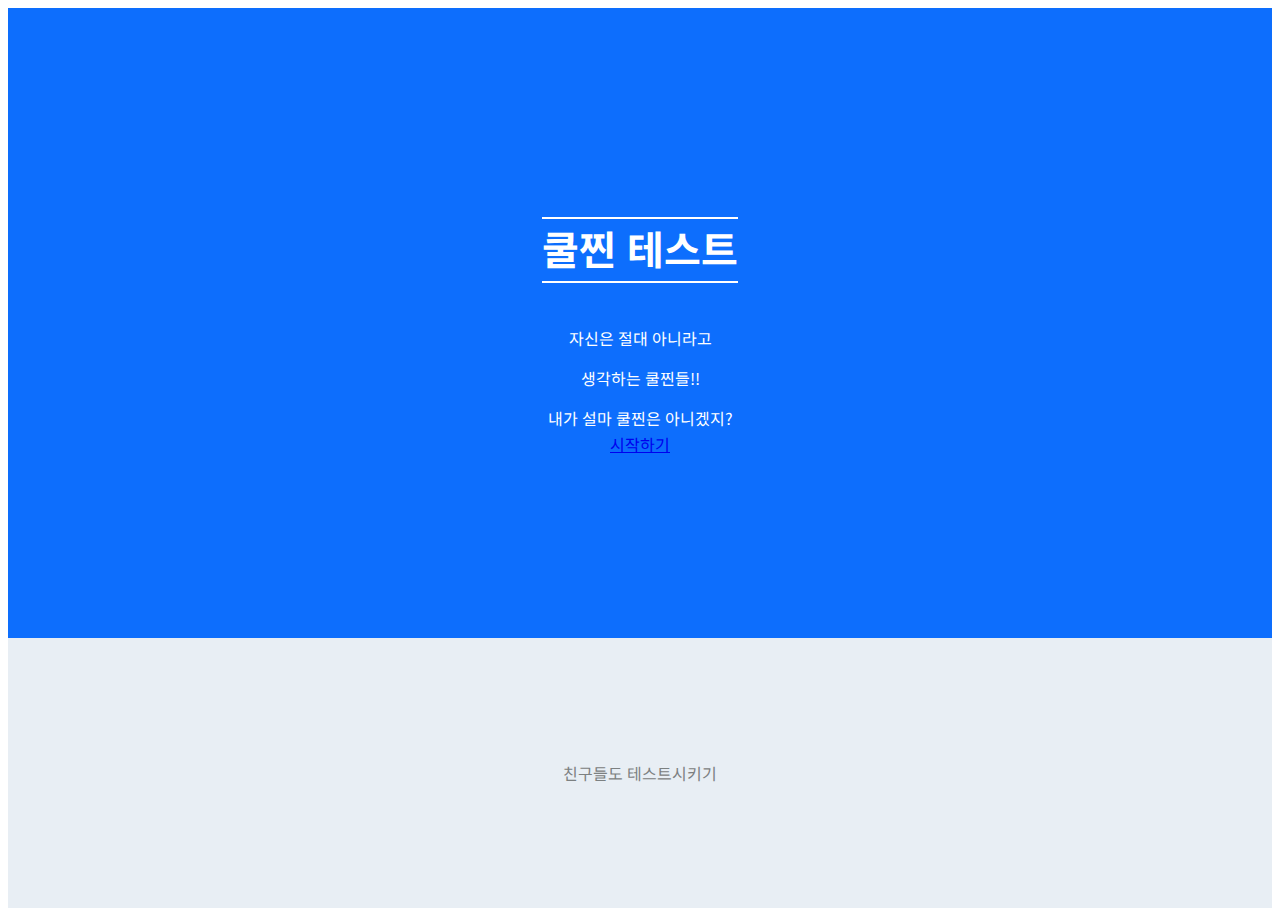
<file:  쿨찐 테스트 만들기/index.html>
<!DOCTYPE html>
<html lang="ko">
<head>
    <meta charset="UTF-8">
    <meta http-equiv="X-UA-Compatible" content="IE=edge">
    <meta name="viewport" content="width=device-width, initial-scale=1.0">
    <title>쿨찐 테스트</title>
    <link href="https://cdn.jsdelivr.net/npm/bootstrap@5.1.3/dist/css/bootstrap.min.css" rel="stylesheet" integrity="sha384-1BmE4kWBq78iYhFldvKuhfTAU6auU8tT94WrHftjDbrCEXSU1oBoqyl2QvZ6jIW3" crossorigin="anonymous">
    <link rel="preconnect" href="https://fonts.googleapis.com">
    <link rel="preconnect" href="https://fonts.gstatic.com" crossorigin>
    <link href="https://fonts.googleapis.com/css2?family=Noto+Sans+KR:wght@400;700&display=swap" rel="stylesheet">
    <link rel="stylesheet" href="style.css">
    <link rel="shortcut icon" href="./favicon.ico" type="image/x-icon">
    <link rel="icon" href="./favicon.ico" type="image/x-icon">
    <meta name="naver-site-verification" content="9e245e67eb4c87eaf8db23b954227fba4cf7cd41" />
</head>
<body>
    <section class="landing">
        <h1>쿨찐 테스트</h1>
        <section class="mt-4">
            <p>자신은 절대 아니라고</p>
            <p>생각하는 쿨찐들!!</p>
            <p>내가 설마 쿨찐은 아니겠지?</p>
        </section>
        <a href="test.html" class="btn btn-warning mt-4">시작하기</a>
    </section>
    <footer class="footer">
        <p>친구들도 테스트시키기</p>
         <!-- Go to www.addthis.com/dashboard to customize your tools -->
        <div class="addthis_inline_follow_toolbox_94wl"></div>
        <div class="kakao-ad">
            <ins class="kakao_ad_area" style="display:none;" 
                data-ad-unit    = "우리의 것" 
                data-ad-width   = "320" 
                data-ad-height  = "100"></ins> 
        </div>
            <script type="text/javascript" src="//t1.daumcdn.net/kas/static/ba.min.js" async></script>  
    </footer>
    <!-- Go to www.addthis.com/dashboard to customize your tools -->
    <script type="text/javascript" src="//s7.addthis.com/js/300/addthis_widget.js#pubid=ra-6194b02755f90420"></script>
</body>
</html>
</file>
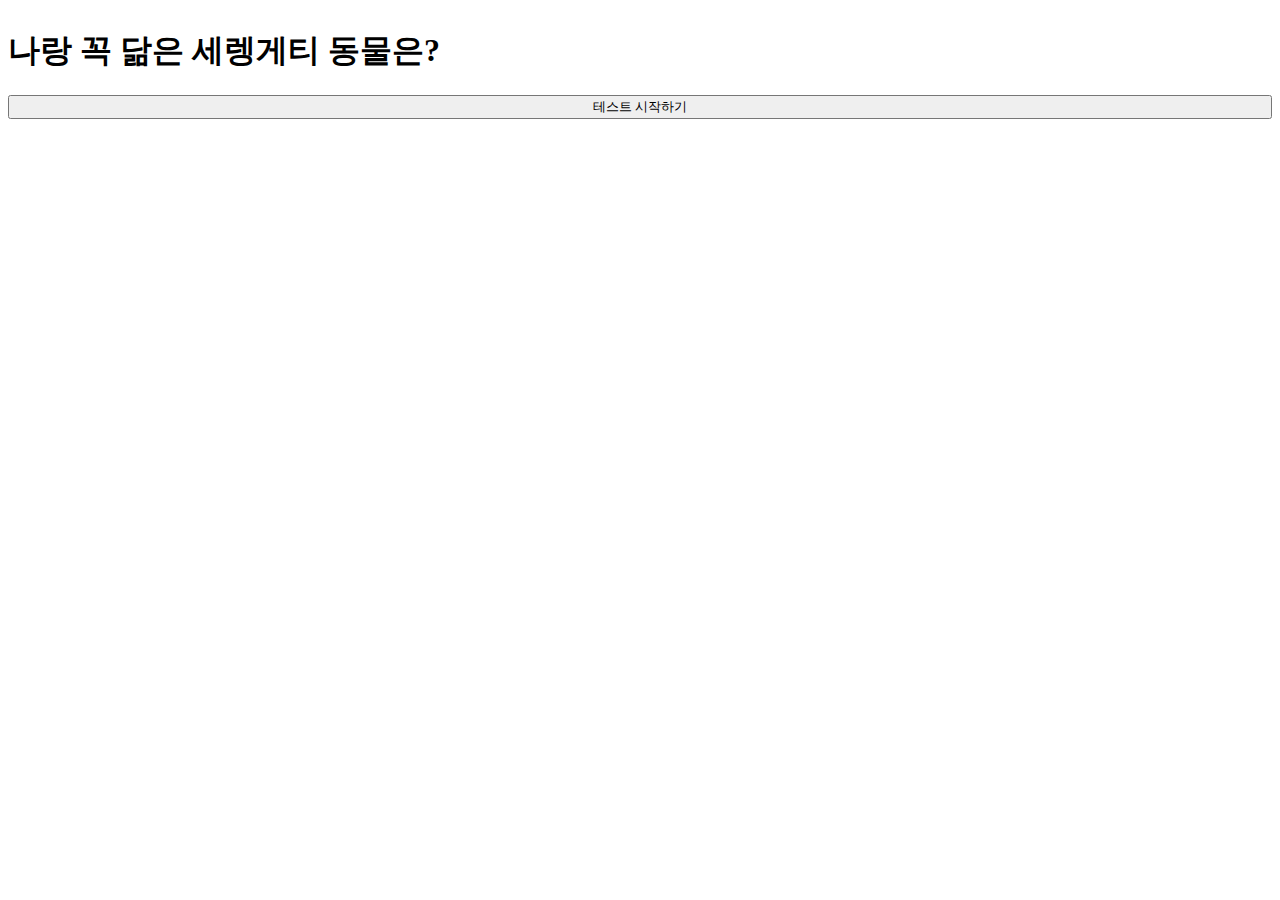
<file: 세렝게티 mbti test/index.html>
<!DOCTYPE html>
<html lang="ko">
<head>
    <meta charset="UTF-8">
    <meta http-equiv="X-UA-Compatible" content="IE=edge">
    <meta name="viewport" content="width=device-width, initial-scale=1.0">
    <link rel="stylesheet" href="https://cdn.jsdelivr.net/npm/bootstrap@4.5.3/dist/css/bootstrap.min.css" integrity="sha384-TX8t27EcRE3e/ihU7zmQxVncDAy5uIKz4rEkgIXeMed4M0jlfIDPvg6uqKI2xXr2" crossorigin="anonymous">
    <link rel="stylesheet" href="./style.css">
    <title>세렝게티 동물 테스트</title>
</head>
<body class="container">
    <!-- 테스트 시작 -->
    <article class="start">
        <h1 class="mt-5 text-center">나랑 꼭 닮은 세렝게티 동물은?</h1>
        <button type="button" class="btn btn-danger mt-5" onclick="start();">테스트 시작하기</button>
    </article>
    <!-- 문제 -->
    <article class="question">
        <div class="progress mt-5">
            <div class="progress-bar" role="progressbar" style="width: calc(100/12*1%)"></div> 
        </div>
        <h2 id="title" class="text-center mt-5">문제 번호가 나옵니다.</h2>
        <input id="type"type="hidden" value="EI">
        <button id="A" type="button" class="btn btn-success mt-5">Primary</button>
        <button id="B" type="button" class="btn btn-success mt-5">Primary</button>
    </article>
    <!-- 테스트 결과  -->
    <article class="result">
        <img id="img" class="rounded-circle mt-5" src="./lion.jpg" alt="lion">
        <h2 id="animal" class="text-center mt-5">동물이름</h2>
        <h3 id="explain" class="text-center mt-5">설명</h3>
    </article>
    <!-- 결과를 나타내줄 지표 -->
    <!-- 내부적으로 정보를 저장할 땐 hidden -->
    <input type="hidden" id="EI" value="0">
    <input type="hidden" id="SN" value="0">
    <input type="hidden" id="TF" value="0">
    <input type="hidden" id="JP" value="0">
    <script src="https://code.jquery.com/jquery-3.5.1.slim.min.js" integrity="sha384-DfXdz2htPH0lsSSs5nCTpuj/zy4C+OGpamoFVy38MVBnE+IbbVYUew+OrCXaRkfj" crossorigin="anonymous"></script>
    <script src="https://cdn.jsdelivr.net/npm/bootstrap@4.5.3/dist/js/bootstrap.bundle.min.js" integrity="sha384-ho+j7jyWK8fNQe+A12Hb8AhRq26LrZ/JpcUGGOn+Y7RsweNrtN/tE3MoK7ZeZDyx" crossorigin="anonymous"></script>  
    <script>
        // 다음 문제로 넘어가기 위해 현재 몇 번 문제인지 알려주기 위한 코드입니다.
        var num  = 1;

        // 문제에 대한 정보를 담을 객체를 생성합니다.
        var q = {
            1: {"title": "문제 1번", "type":"EI", "A":"E", "B":"I"},
            2: {"title": "문제 2번", "type":"EI", "A":"E", "B":"I"},
            3: {"title": "문제 3번", "type":"EI", "A":"E", "B":"I"},
            4: {"title": "문제 4번", "type":"SN", "A":"S", "B":"N"},
            5: {"title": "문제 5번", "type":"SN", "A":"S", "B":"N"},
            6: {"title": "문제 6번", "type":"SN", "A":"S", "B":"N"},
            7: {"title": "문제 7번", "type":"TF", "A":"T", "B":"F"},
            8: {"title": "문제 8번", "type":"TF", "A":"T", "B":"F"},
            9: {"title": "문제 9번", "type":"TF", "A":"T", "B":"F"},
            10: {"title": "문제 10번", "type":"JP", "A":"J", "B":"P"},
            11: {"title": "문제 11번", "type":"JP", "A":"J", "B":"P"},
            12: {"title": "문제 12번", "type":"JP", "A":"J", "B":"P"}
        }
        // mbti에 맞는 결과자료를 담을 객체를 생성합니다. mbti 결과를 키로 설정했습니다.
        var result = {
            "ISTJ": {"animal": "하마", "explain": "하마 설명", "img": "lion.jpg"},
            "ISFJ": {"animal": "부엉이", "explain": "부엉이 설명", "img": "lion.jpg"},
            "INFJ": {"animal": "물소", "explain": "물소 설명", "img": "lion.jpg"},
            "INTJ": {"animal": "치타", "explain": "치타 설명", "img": "lion.jpg"},
            "ISTP": {"animal": "나무늘보", "explain": "나무늘보 설명", "img": "lion.jpg"},
            "ISFP": {"animal": "거북이", "explain": "거북이 설명", "img": "lion.jpg"},
            "INFP": {"animal": "코끼리", "explain": "코끼리 설명", "img": "lion.jpg"},
            "INTP": {"animal": "침팬지", "explain": "침팬지 설명", "img": "lion.jpg"},
            "ESTP": {"animal": "악어", "explain": "악어 설명", "img": "lion.jpg"},
            "ESFP": {"animal": "미어캣", "explain": "미어캣 설명", "img": "lion.jpg"},
            "ENFP": {"animal": "멋쟁이 사자", "explain": "멋쟁이 사자 설명", "img": "lion.jpg"},
            "ENTP": {"animal": "태양새", "explain": "태양새 설명", "img": "lion.jpg"},
            "ESTJ": {"animal": "기린", "explain": "기린 설명", "img": "lion.jpg"},
            "ESFJ": {"animal": "고릴라", "explain": "고릴라 설명", "img": "lion.jpg"},
            "ENFJ": {"animal": "카피바라", "explain": "카피바라 설명", "img": "lion.jpg"},
            "ENTJ": {"animal": "호랑이", "explain": "호랑이 설명", "img": "lion.jpg"}
        }
        // 메인페이지에서 넘어가면 메인페이지가 사라지고 문제 1번이 보이게 합니다. 다음 문제를 출력합니다.
        function start() {
            $(".start").hide();
            $(".question").show();
            next();
        }

        // "A"버튼을 클릭하면 점수(value)를 +1 해주는 코드입니다.
        $("#A").click(function(){
            var type = $("#type").val(); // types 에 EI가 들어가므로 
            var preValue = $("#"+type).val() // "#"+type : id가 EI인 것의 값 
            $("#"+type).val(parseInt(preValue)+1);
            // A를 클릭하면 다음 문제로 넘어가는 함수입니다.
            next();
        });

        // "B"버튼을 클릭하면 넘어가는 코드입니다. B버튼을 점수를 증가해줄 필요가 없습니다.
        $("#B").click(function(){
            next();
        })

        // next() 다음 문제로 넘어가는 함수입니다.
        // 프로그래스바를 문제번호에 해당하는 계산식만큼 늘어나도록 해줍니다.
        // num이 13이 되면 결과 페이지를 보여줍니다.
        function next() {
            if(num == 13){
                $(".question").hide();
                $(".result").show();

                // "A"버튼을 누르면 값이 증가하도록 만들었으므로 input의 값이 2보다 작으면 전자, 2보다 크면 후자를 누적합니다.
                var mbti = "";
                $("#EI").val() < 2 ? mbti += "I" : mbti += "E"; 
                $("#SN").val() < 2 ? mbti += "N" : mbti += "S"; 
                $("#TF").val() < 2 ? mbti += "F" : mbti += "T"; 
                $("#JP").val() < 2 ? mbti += "P" : mbti += "J"; 

                // 그 결과를 보여줍니다. (테스트 용이므로 주석)
                // alert(mbti);

                // 각 mbti에 맞는 결과페이지를 연결합니다.
                $("#img").attr("src",result[mbti]["img"]);
                $("#animal").html(result[mbti]["animal"]);
                $("#explain").html(result[mbti]["explain"]);

                // if($("#EI").val() < 2){
                //     mbti = mbti + "I";
                // } else {
                //     mbiti = mbti + "E";
                // }
            } else {
                $(".progress-bar").attr('style','width: calc(100/12*'+num+'%)');
                $("#title").html(q[num]["title"])
                $("#type").val(q[num]["type"]);
                $("#A").html(q[num]["A"])
                $("#B").html(q[num]["B"])
                // 문제 1 - 2 - 3로 넘어갑니다.
                num++; 
            }
        }
    </script>
</body>
</html>
</file>
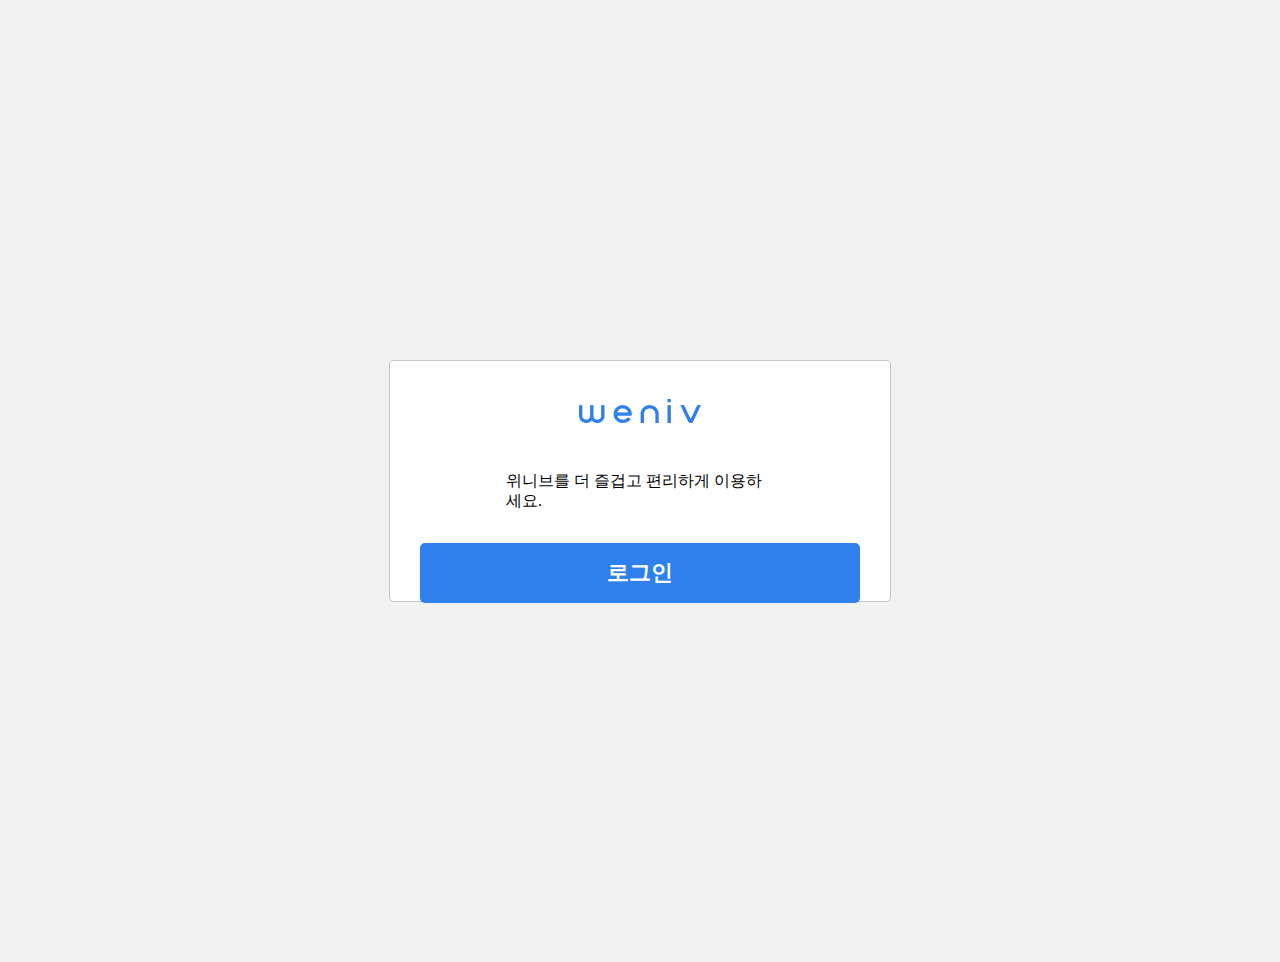
<file: 위니브 회원가입 클론/index.html>
<!DOCTYPE html>
<html lang="ko">
<head>
    <meta charset="UTF-8">
    <meta http-equiv="X-UA-Compatible" content="IE=edge">
    <meta name="viewport" content="width=device-width, initial-scale=1.0">
    <title>Weniv</title>
    <style> 
        body {
            background-color:  #F2F2F2;
        }
        .login {
            height: 240px;
            width: 500px;
            margin: 360px auto;
            border-radius: 5px;
            background-color: #FFFFFF;
            border: 1px solid #C4C4C4;
        }
        .login img {
            width: 138px;
            height: 40px;
            margin: 30px 181px 0;
        }
        .login p {
            margin: 36px 116px 0 ;
            font-size: 16px;
            color: #000000;
            line-height: 20px;
        }
        .login button {
            width: 440px;
            height: 60px;
            background: #2F80ED;
            color: #FFFFFF;
            border-radius: 5px;
            border-style: none;
            font-size: 22px;
            font-weight: 700;
            margin: 32px 30px 30px;
            cursor: pointer;
        }
    </style>
</head>
<body>
    <div class="login">
        <img src="icon/weniv-logo.png" alt="">
        <p>위니브를 더 즐겁고 편리하게 이용하세요.</p>
        <button type="button">로그인</button>
    </div>
</body>
</html>
</file>
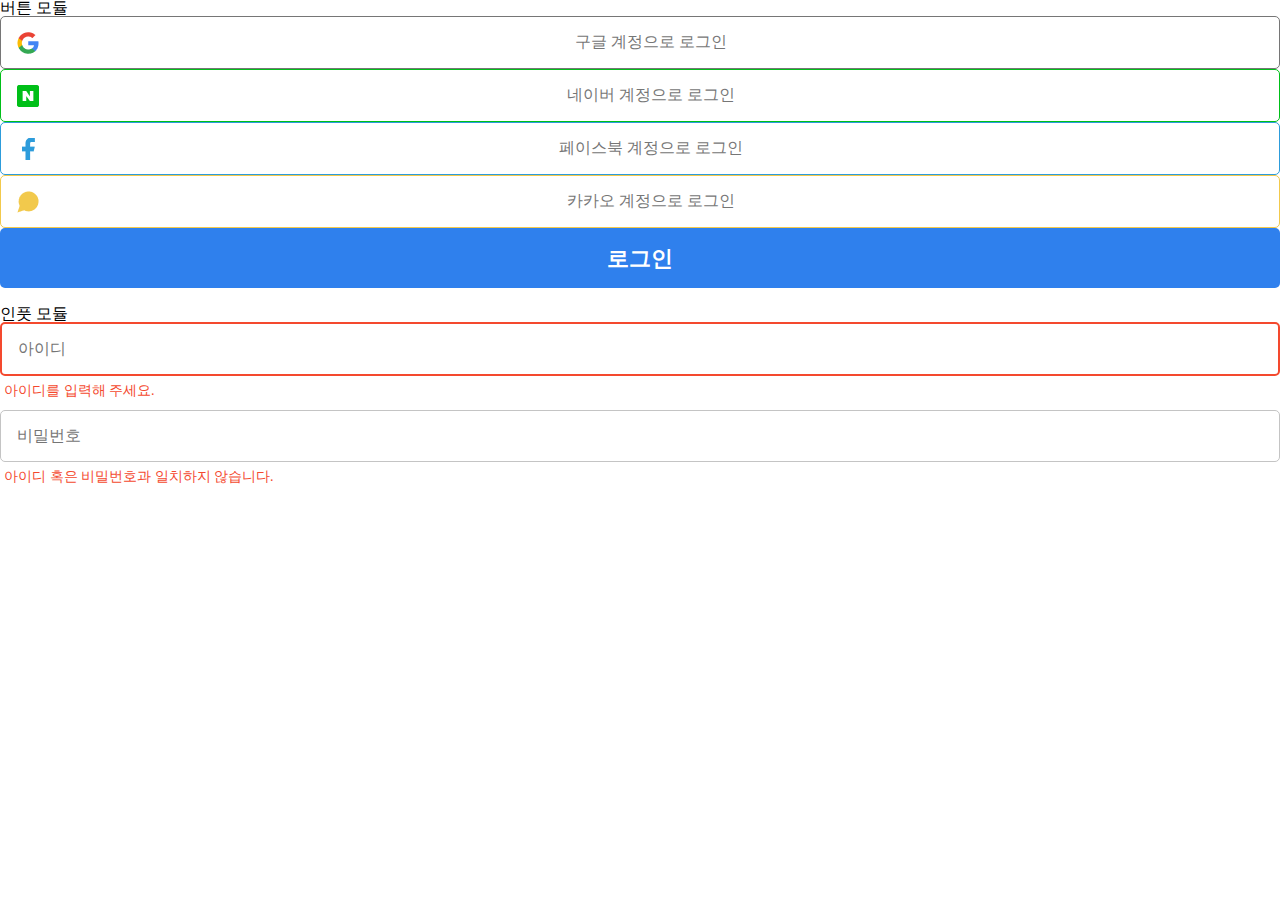
<file: 위니브 회원가입 클론/수업 때 만든 모달/Index.html>
<!DOCTYPE html>
<html lang="ko">
<head>
    <meta charset="UTF-8">
    <meta http-equiv="X-UA-Compatible" content="IE=edge">
    <meta name="viewport" content="width=device-width, initial-scale=1.0">
    <link rel="stylesheet" href="reset.css">
    <link rel="stylesheet" href="style/style_module.css">
    <title>수업시간에 한 모듈 </title>
    <style>
        li {
            list-style: none;
        }
    </style>
</head>

<body>
    <p>버튼 모듈</p>
    <li><a href="" class="icon-google link-sns-login">구글 계정으로 로그인</a></li>
    <li><a href="" class="icon-naver link-sns-login">네이버 계정으로 로그인</a></li>
    <li><a href="" class="icon-facebook link-sns-login">페이스북 계정으로 로그인</a></li>
    <li><a href="" class="icon-kakao link-sns-login">카카오 계정으로 로그인</a></li>

    <button type="button" class="btn-login">로그인</button>
    <button type="button" class="btn-close"></button>

    <p>인풋 모듈</p>
    <fieldset class="module-inp module-inp-id error">
        <label for="inpId" class="txt-hide">아이디</label>
        <input type="text" class="inp-login" id="inpId" placeholder="아이디">
        <strong class="inp-error">아이디를 입력해 주세요.</strong>
    </fieldset>
    <fieldset class="module-inp error">
        <label for="inpPw" class="txt-hide">비밀번호</label>
        <input type="password" class="inp-login" id="inpPw" placeholder="비밀번호">
        <strong class="inp-error">아이디 혹은 비밀번호과 일치하지 않습니다.</strong>
    </fieldset>
</body>

</html>
</file>
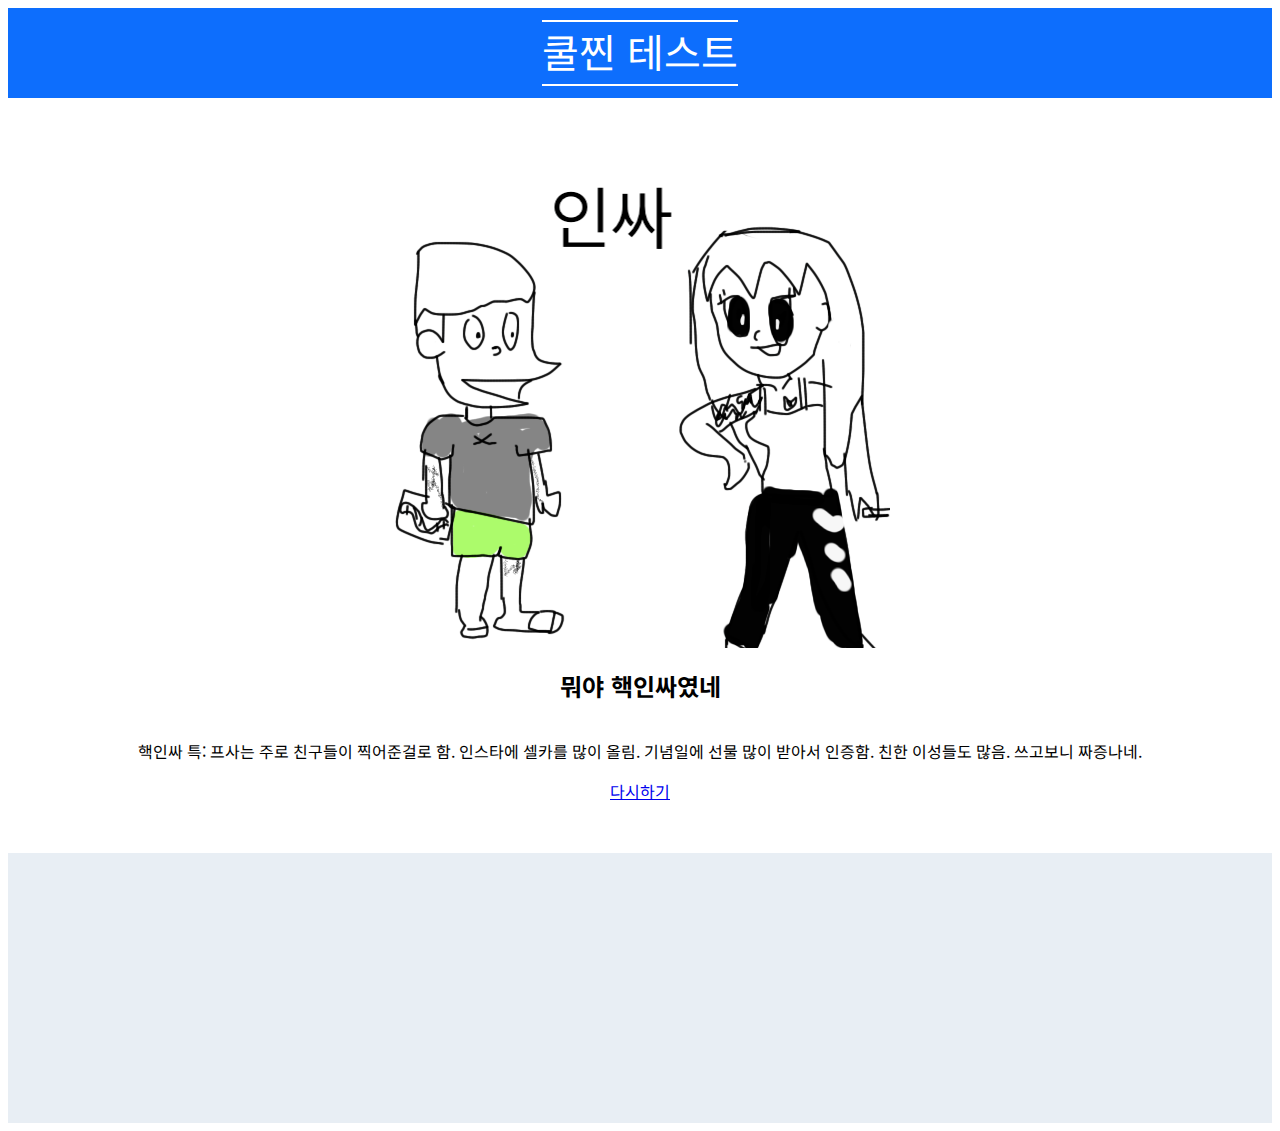
<file:  쿨찐 테스트 만들기/result_1.html>
<!DOCTYPE html>
<html lang="ko">
<head>
    <meta charset="UTF-8">
    <meta http-equiv="X-UA-Compatible" content="IE=edge">
    <meta name="viewport" content="width=device-width, initial-scale=1.0">
    <title>쿨찐 테스트</title>
    <link href="https://cdn.jsdelivr.net/npm/bootstrap@5.1.3/dist/css/bootstrap.min.css" rel="stylesheet" integrity="sha384-1BmE4kWBq78iYhFldvKuhfTAU6auU8tT94WrHftjDbrCEXSU1oBoqyl2QvZ6jIW3" crossorigin="anonymous">
    <link rel="preconnect" href="https://fonts.googleapis.com">
    <link rel="preconnect" href="https://fonts.gstatic.com" crossorigin>
    <link href="https://fonts.googleapis.com/css2?family=Noto+Sans+KR:wght@400;700&display=swap" rel="stylesheet">
    <link rel="shortcut icon" href="/favicon.ico" type="image/x-icon">
    <link rel="icon" href="/favicon.ico" type="image/x-icon">
    <link rel="stylesheet" href="style.css">
    <style>
        header h1 a {
          color: white;
          text-decoration: none;
        }
      </style>
</head>
<body>
   <header class="header">
       <h1><a href="index.html">쿨찐 테스트</a></h1>
    </header>
   <section class="result">
       <img class="mt-3"src="img/1.png" alt="">
       <h2 class="mt-3">뭐야 핵인싸였네</h2>
       <p class="mt-3" >핵인싸 특: 프사는 주로 친구들이 찍어준걸로 함. 인스타에 셀카를 많이 올림. 기념일에 선물 많이 받아서 인증함. 친한 이성들도 많음. 쓰고보니 짜증나네.</p>
       <a href="index.html" class="btn btn-warning mt-4">다시하기</a>
   </section>
   <footer class="footer">
   </footer>
</body>
</html
</file>
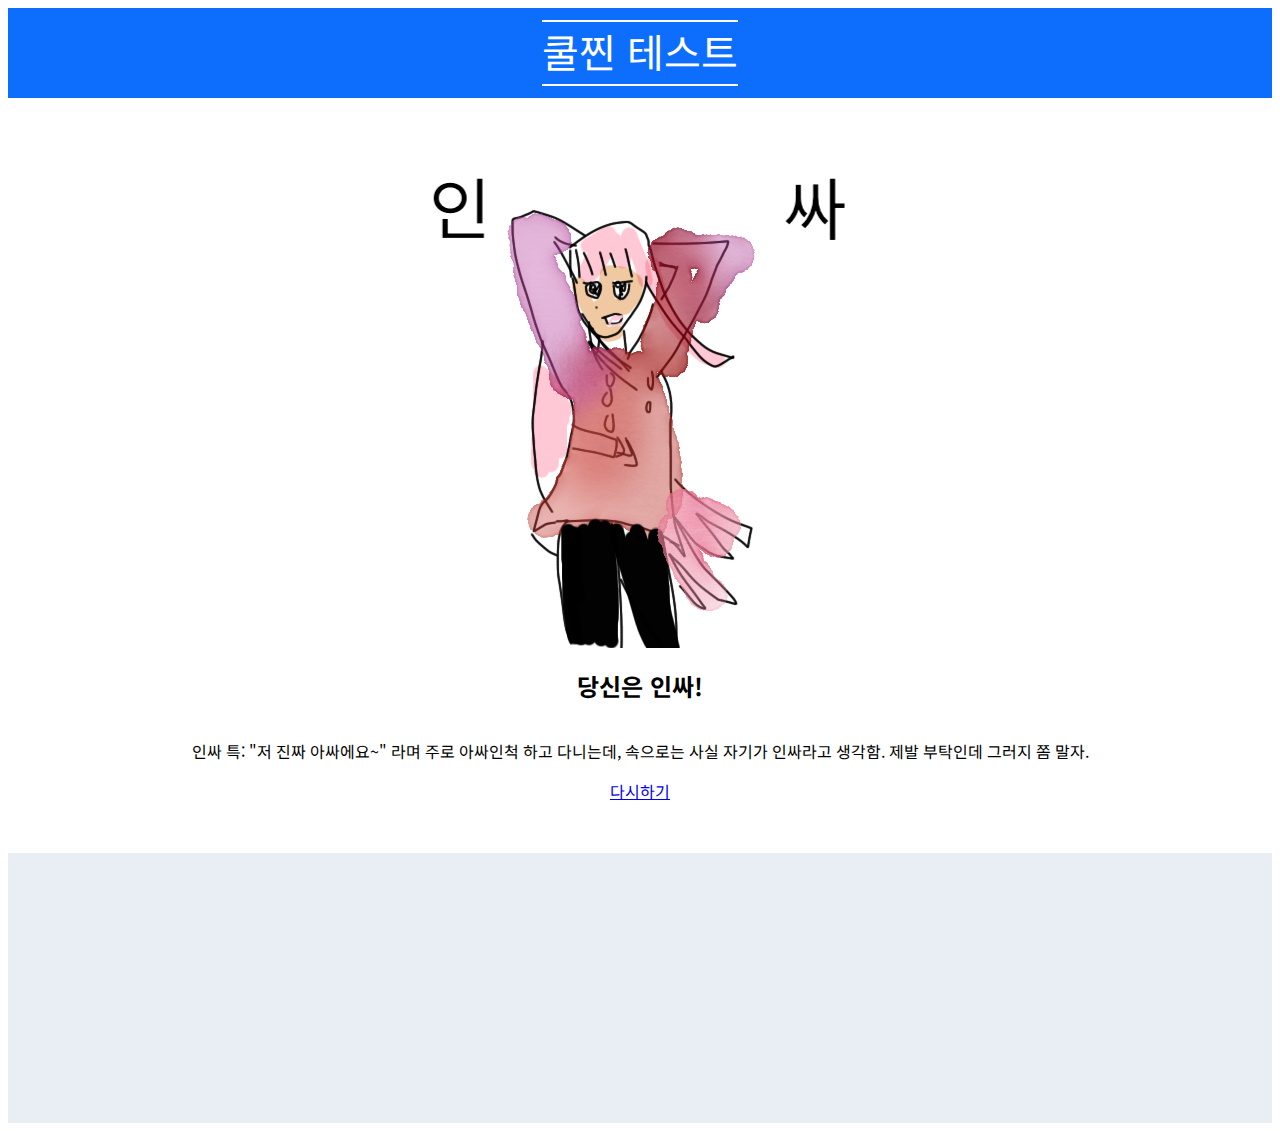
<file:  쿨찐 테스트 만들기/result_2.html>
<!DOCTYPE html>
<html lang="ko">
<head>
    <meta charset="UTF-8">
    <meta http-equiv="X-UA-Compatible" content="IE=edge">
    <meta name="viewport" content="width=device-width, initial-scale=1.0">
    <title>쿨찐 테스트</title>
    <link href="https://cdn.jsdelivr.net/npm/bootstrap@5.1.3/dist/css/bootstrap.min.css" rel="stylesheet" integrity="sha384-1BmE4kWBq78iYhFldvKuhfTAU6auU8tT94WrHftjDbrCEXSU1oBoqyl2QvZ6jIW3" crossorigin="anonymous">
    <link rel="preconnect" href="https://fonts.googleapis.com">
    <link rel="preconnect" href="https://fonts.gstatic.com" crossorigin>
    <link href="https://fonts.googleapis.com/css2?family=Noto+Sans+KR:wght@400;700&display=swap" rel="stylesheet">
    <link rel="shortcut icon" href="/favicon.ico" type="image/x-icon">
    <link rel="icon" href="/favicon.ico" type="image/x-icon">
    <link rel="stylesheet" href="style.css">
    <style>
        header h1 a {
          color: white;
          text-decoration: none;
        }
      </style>
</head>
<body>
   <header class="header">
       <h1><a href="index.html">쿨찐  테스트</a></h1>
    </header>
   <section class="result">
       <img class="mt-3"src="img/2.png" alt="">
       <h2 class="mt-3">당신은 인싸!</h2>
       <p class="mt-3" >인싸 특: "저 진짜 아싸에요~" 라며 주로 아싸인척 하고 다니는데, 속으로는 사실 자기가 인싸라고 생각함. 제발 부탁인데 그러지 쫌 말자.</p>
       <a href="index.html" class="btn btn-warning mt-4">다시하기</a>
   </section>
   <footer class="footer">
   </footer>
</body>
</html
</file>
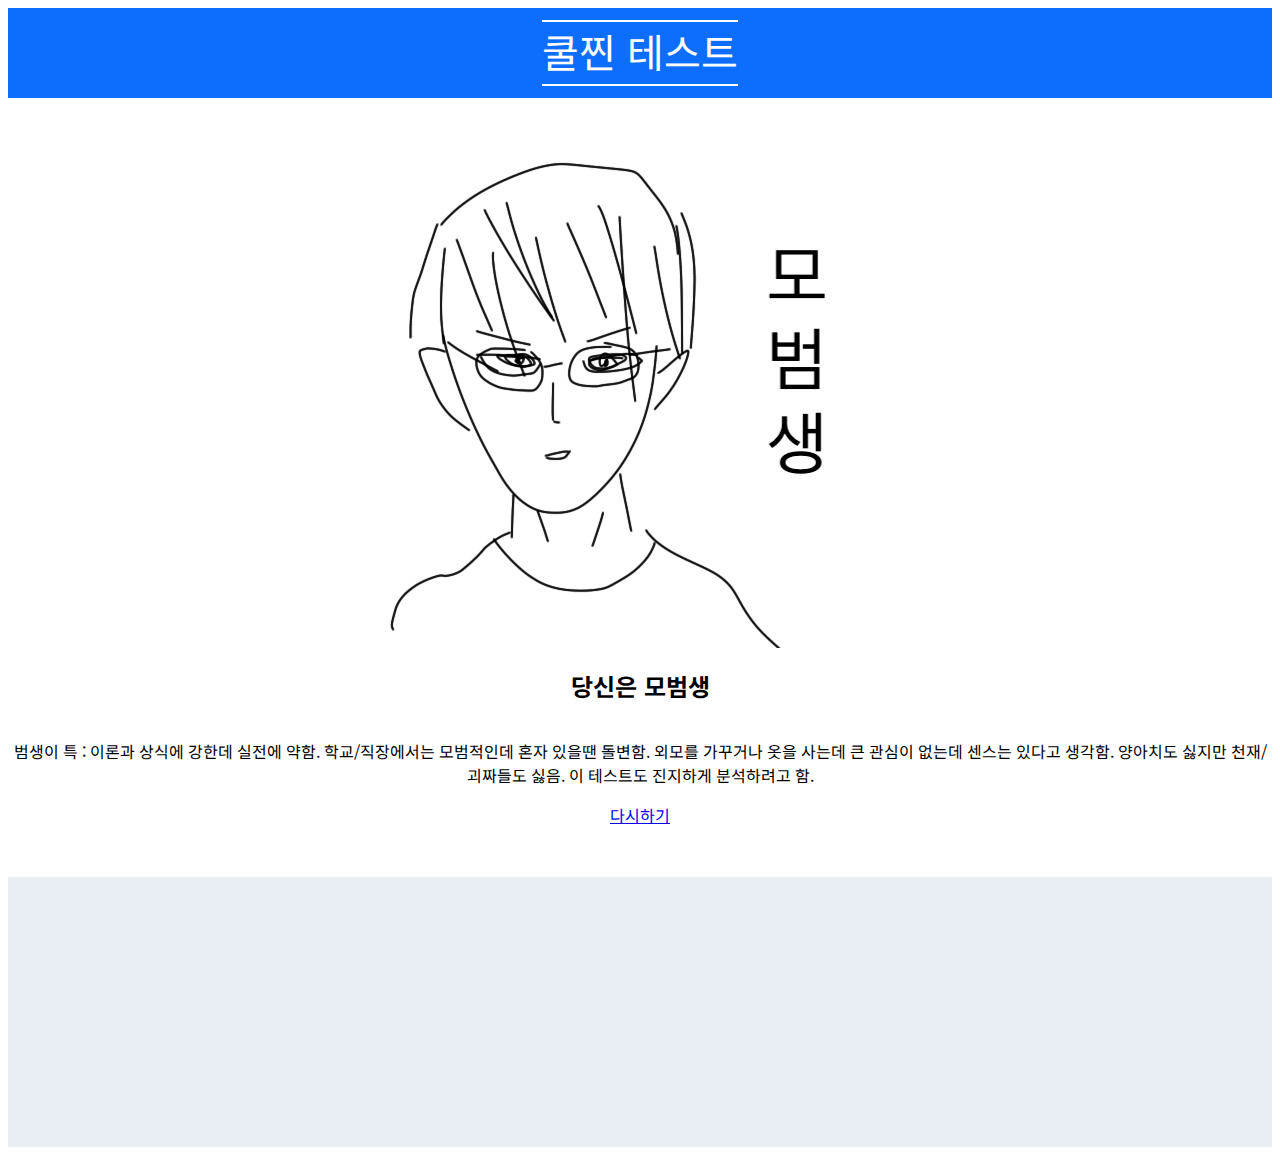
<file:  쿨찐 테스트 만들기/result_3.html>
<!DOCTYPE html>
<html lang="ko">
<head>
    <meta charset="UTF-8">
    <meta http-equiv="X-UA-Compatible" content="IE=edge">
    <meta name="viewport" content="width=device-width, initial-scale=1.0">
    <title>쿨찐 테스트</title>
    <link href="https://cdn.jsdelivr.net/npm/bootstrap@5.1.3/dist/css/bootstrap.min.css" rel="stylesheet" integrity="sha384-1BmE4kWBq78iYhFldvKuhfTAU6auU8tT94WrHftjDbrCEXSU1oBoqyl2QvZ6jIW3" crossorigin="anonymous">
    <link rel="preconnect" href="https://fonts.googleapis.com">
    <link rel="preconnect" href="https://fonts.gstatic.com" crossorigin>
    <link href="https://fonts.googleapis.com/css2?family=Noto+Sans+KR:wght@400;700&display=swap" rel="stylesheet">
    <link rel="shortcut icon" href="/favicon.ico" type="image/x-icon">
    <link rel="icon" href="/favicon.ico" type="image/x-icon">
    <link rel="stylesheet" href="style.css">
    <style>
        header h1 a {
          color: white;
          text-decoration: none;
        }
      </style>
</head>
<body>
   <header class="header">
       <h1><a href="index.html">쿨찐 테스트</a></h1>
    </header>
   <section class="result">
       <img class="mt-3"src="img/3.png" alt="">
       <h2 class="mt-3">당신은 모범생</h2>
       <p class="mt-3" >범생이 특 : 이론과 상식에 강한데 실전에 약함. 학교/직장에서는 모범적인데 혼자 있을땐 돌변함. 외모를 가꾸거나 옷을 사는데 큰 관심이 없는데 센스는 있다고 생각함. 양아치도 싫지만 천재/괴짜들도 싫음. 이 테스트도 진지하게 분석하려고 함.</p>
       <a href="index.html" class="btn btn-warning mt-4">다시하기</a>
   </section>
   <footer class="footer">
   </footer>
</body>
</html
</file>
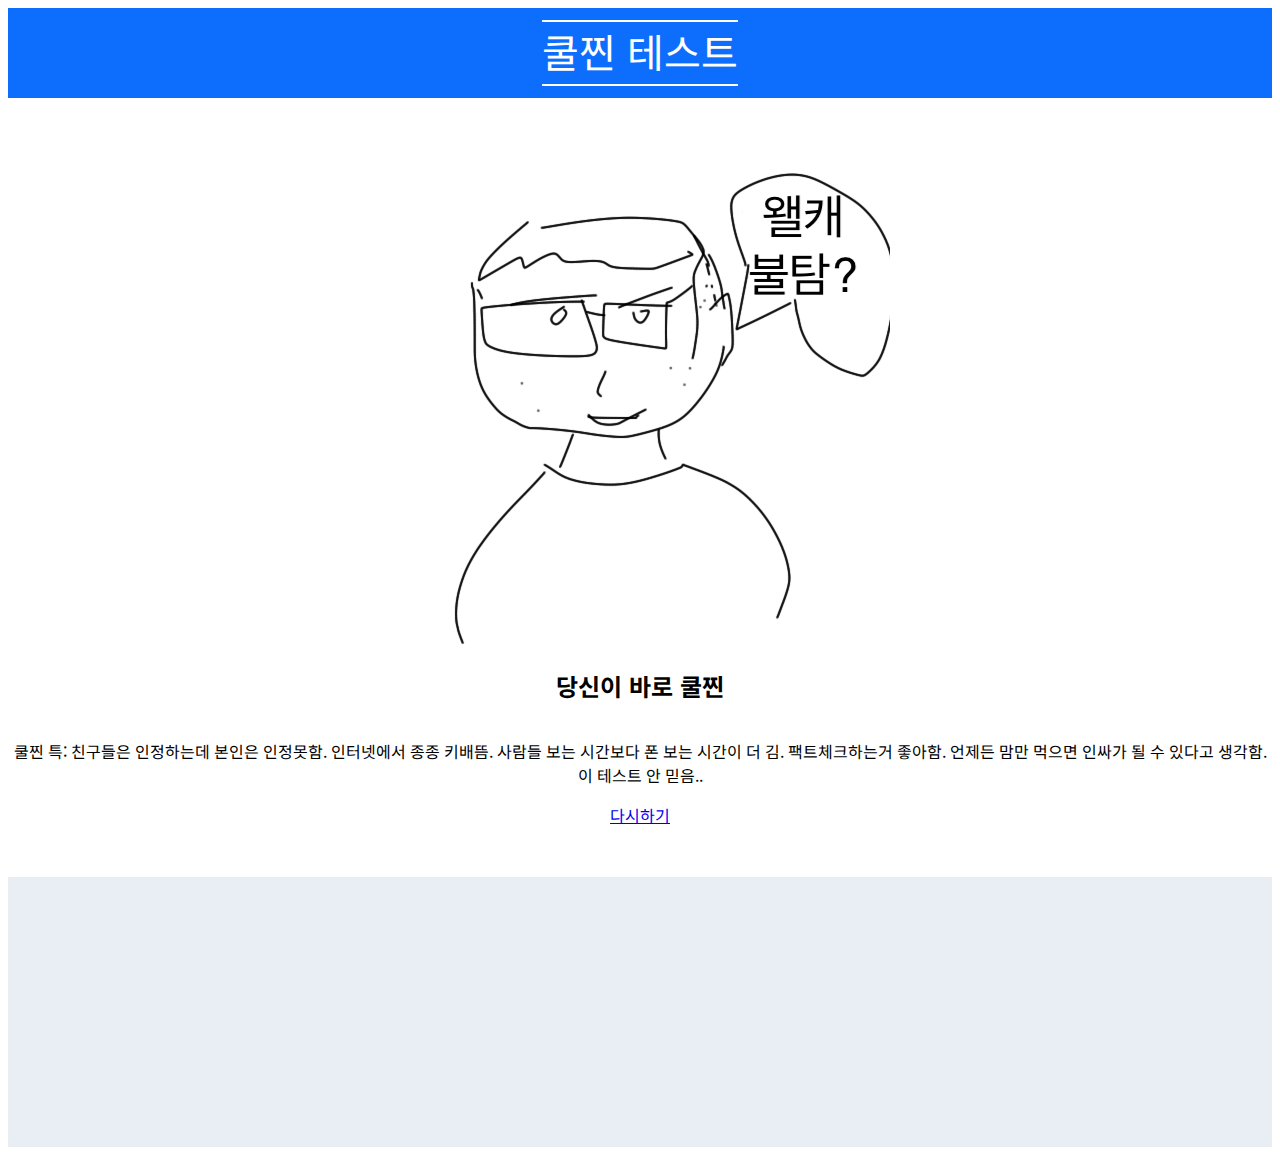
<file:  쿨찐 테스트 만들기/result_4.html>
<!DOCTYPE html>
<html lang="ko">
<head>
    <meta charset="UTF-8">
    <meta http-equiv="X-UA-Compatible" content="IE=edge">
    <meta name="viewport" content="width=device-width, initial-scale=1.0">
    <title>쿨찐 테스트</title>
    <link href="https://cdn.jsdelivr.net/npm/bootstrap@5.1.3/dist/css/bootstrap.min.css" rel="stylesheet" integrity="sha384-1BmE4kWBq78iYhFldvKuhfTAU6auU8tT94WrHftjDbrCEXSU1oBoqyl2QvZ6jIW3" crossorigin="anonymous">
    <link rel="preconnect" href="https://fonts.googleapis.com">
    <link rel="preconnect" href="https://fonts.gstatic.com" crossorigin>
    <link href="https://fonts.googleapis.com/css2?family=Noto+Sans+KR:wght@400;700&display=swap" rel="stylesheet">
    <link rel="shortcut icon" href="/favicon.ico" type="image/x-icon">
    <link rel="icon" href="/favicon.ico" type="image/x-icon">
    <link rel="stylesheet" href="style.css">
    <style>
        header h1 a {
          color: white;
          text-decoration: none;
          
        }
      </style>
</head>
<body>
   <header class="header">
       <h1><a href="index.html">쿨찐 테스트</a></h1>
    </header>
   <section class="result">
       <img class="mt-3"src="img/4.png" alt="">
       <h2 class="mt-3">당신이 바로 쿨찐</h2>
       <p class="mt-3" >쿨찐 특: 친구들은 인정하는데 본인은 인정못함. 인터넷에서 종종 키배뜸. 사람들 보는 시간보다 폰 보는 시간이 더 김. 팩트체크하는거 좋아함. 언제든 맘만 먹으면 인싸가 될 수 있다고 생각함. 이 테스트 안 믿음..</p>
       <a href="index.html" class="btn btn-warning mt-4">다시하기</a>
   </section>
   <footer class="footer">
   </footer>
</body>
</html
</file>
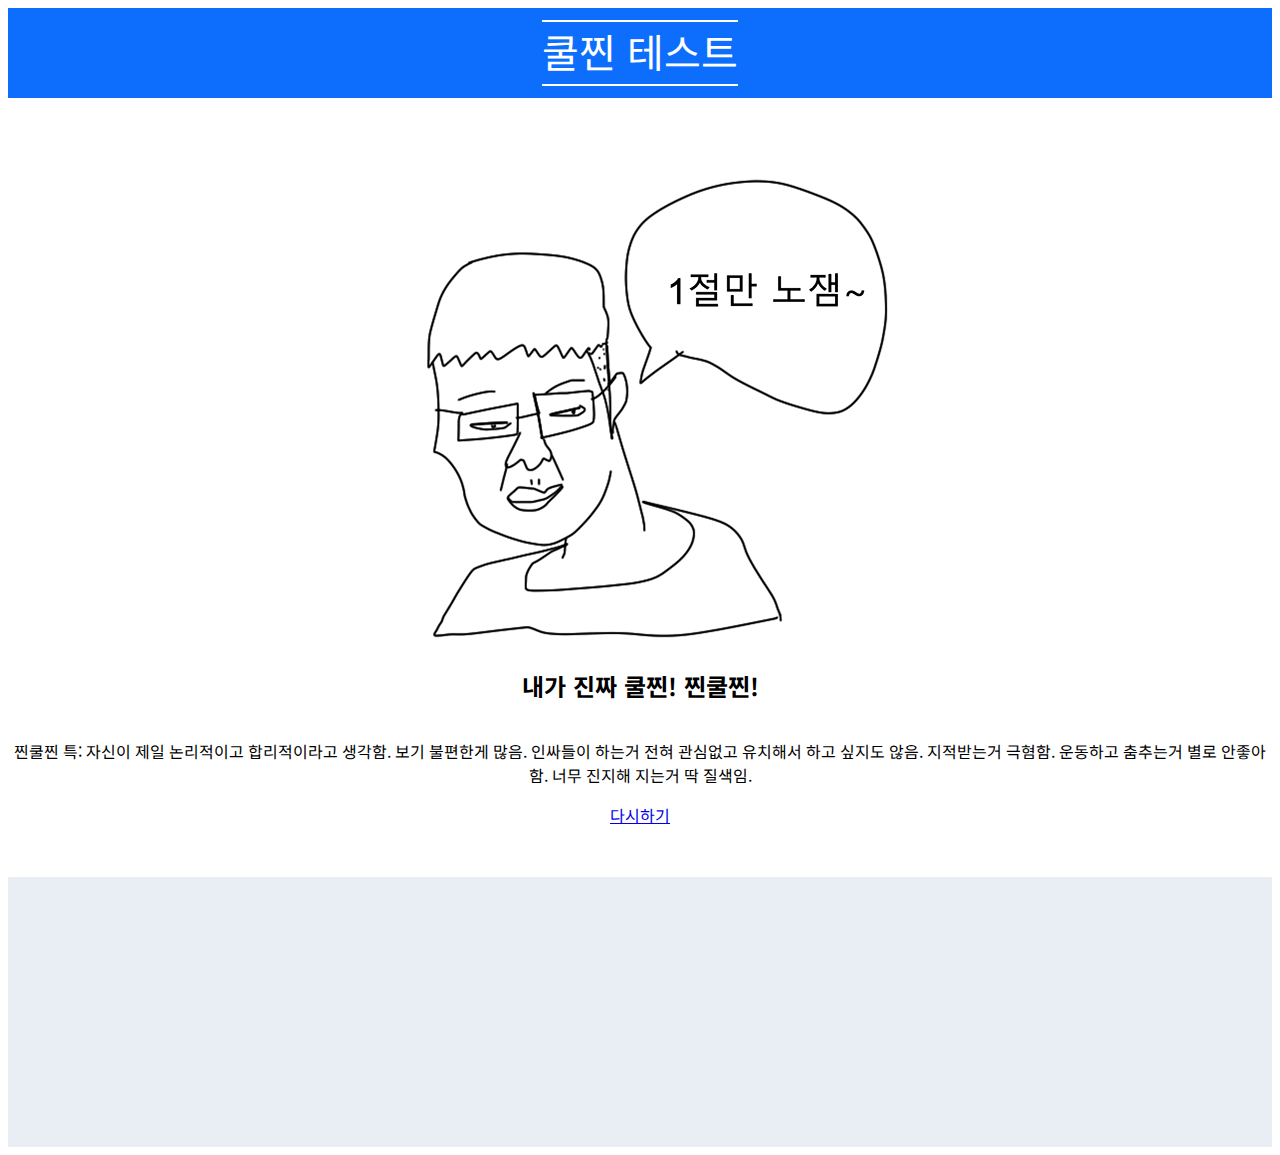
<file:  쿨찐 테스트 만들기/result_5.html>
<!DOCTYPE html>
<html lang="ko">
<head>
    <meta charset="UTF-8">
    <meta http-equiv="X-UA-Compatible" content="IE=edge">
    <meta name="viewport" content="width=device-width, initial-scale=1.0">
    <title>쿨찐 테스트</title>
    <link href="https://cdn.jsdelivr.net/npm/bootstrap@5.1.3/dist/css/bootstrap.min.css" rel="stylesheet" integrity="sha384-1BmE4kWBq78iYhFldvKuhfTAU6auU8tT94WrHftjDbrCEXSU1oBoqyl2QvZ6jIW3" crossorigin="anonymous">
    <link rel="preconnect" href="https://fonts.googleapis.com">
    <link rel="preconnect" href="https://fonts.gstatic.com" crossorigin>
    <link href="https://fonts.googleapis.com/css2?family=Noto+Sans+KR:wght@400;700&display=swap" rel="stylesheet">
    <link rel="shortcut icon" href="/favicon.ico" type="image/x-icon">
    <link rel="icon" href="/favicon.ico" type="image/x-icon">
    <link rel="stylesheet" href="style.css">
    <style>
        header h1 a {
          color: white;
          text-decoration: none;
        }
      </style>
</head>
<body>
   <header class="header">
       <h1><a href="index.html">쿨찐 테스트</a></h1>
    </header>
   <section class="result">
       <img class="mt-3"src="img/5.png" alt="">
       <h2 class="mt-3">내가 진짜 쿨찐! 찐쿨찐!</h2>
       <p class="mt-3" >찐쿨찐 특: 자신이 제일 논리적이고 합리적이라고 생각함. 보기 불편한게 많음. 인싸들이 하는거 전혀 관심없고 유치해서 하고 싶지도 않음. 지적받는거 극혐함. 운동하고 춤추는거 별로 안좋아함. 너무 진지해 지는거 딱 질색임.</p>
       <a href="index.html" class="btn btn-warning mt-4">다시하기</a>
   </section>
   <footer class="footer">
   </footer>
</body>
</html
</file>
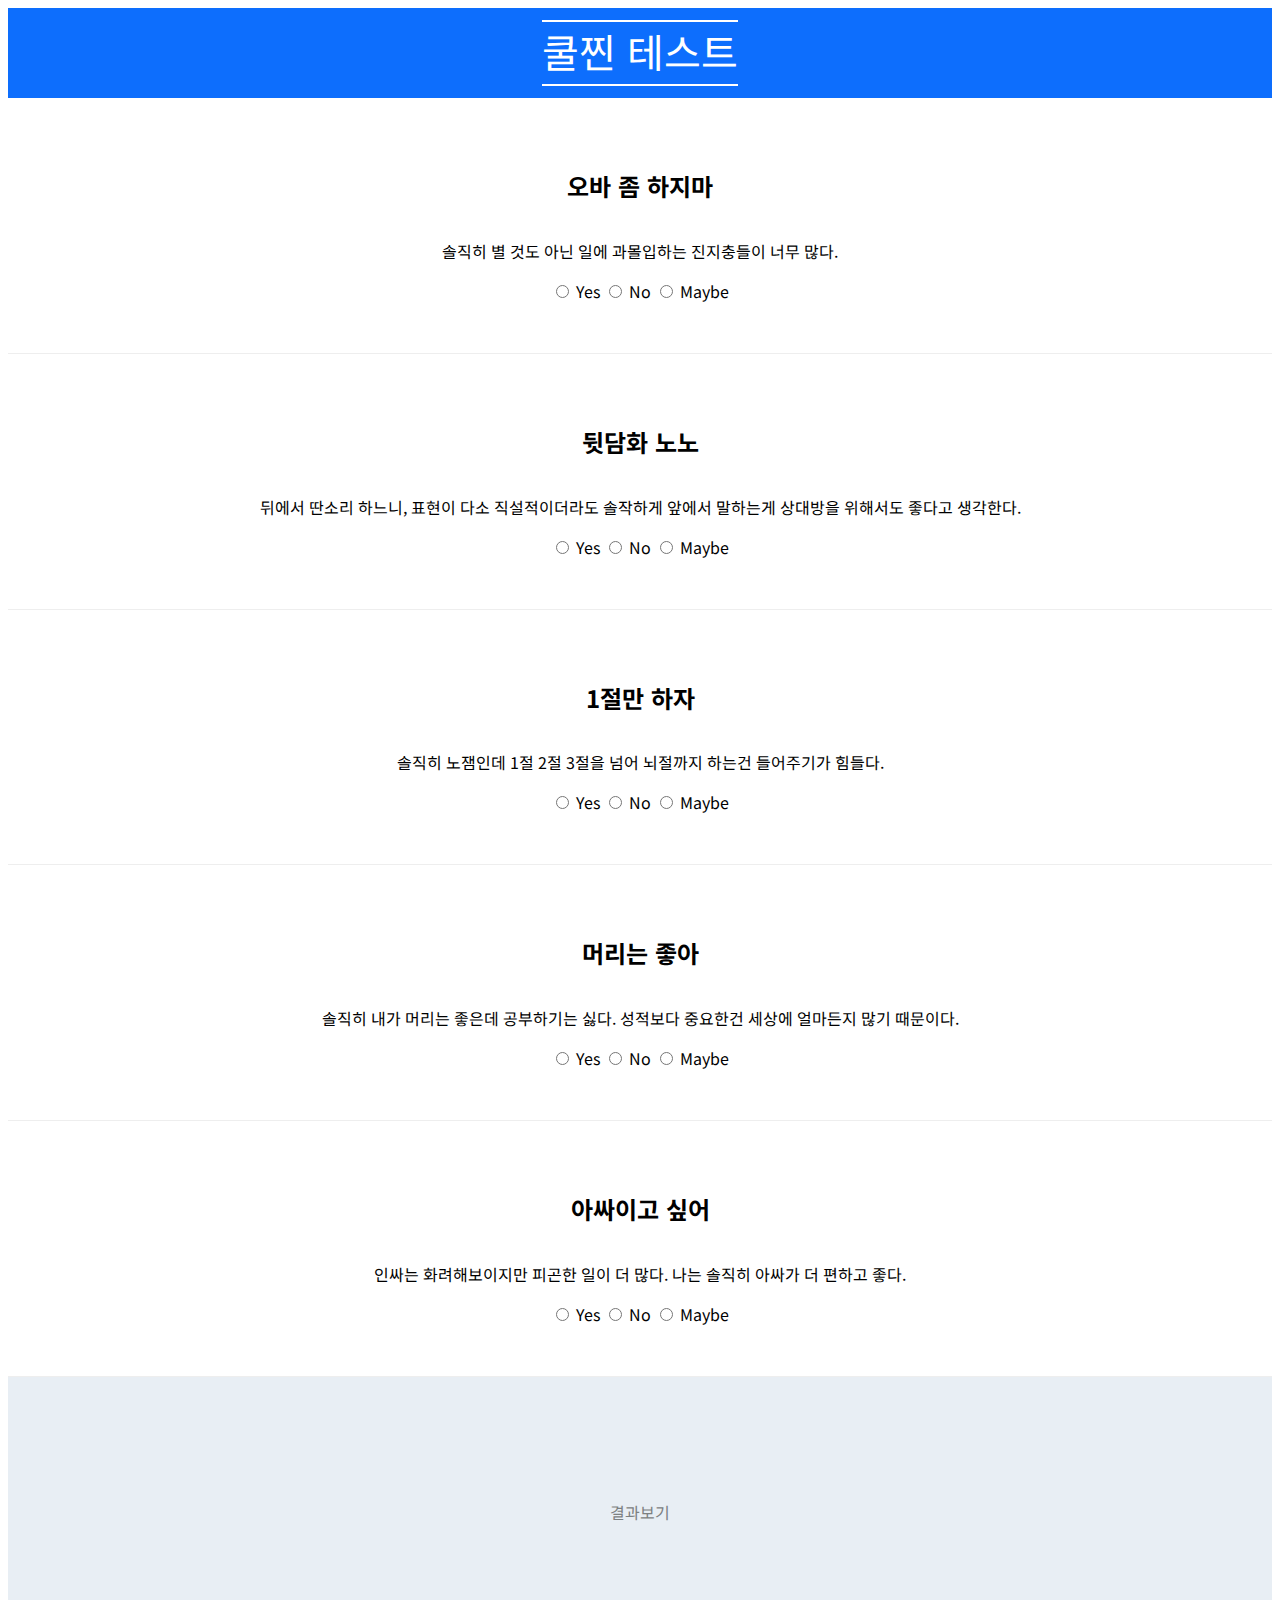
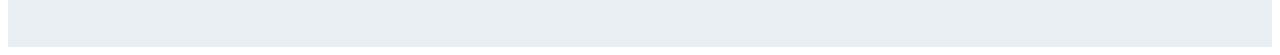
<file:  쿨찐 테스트 만들기/test.html>
<!DOCTYPE html>
<html lang="ko">
<head>
    <meta charset="UTF-8">
    <meta http-equiv="X-UA-Compatible" content="IE=edge">
    <meta name="viewport" content="width=device-width, initial-scale=1.0">
    <title>쿨찐 테스트</title>
    <link href="https://cdn.jsdelivr.net/npm/bootstrap@5.1.3/dist/css/bootstrap.min.css" rel="stylesheet" integrity="sha384-1BmE4kWBq78iYhFldvKuhfTAU6auU8tT94WrHftjDbrCEXSU1oBoqyl2QvZ6jIW3" crossorigin="anonymous">
    <link rel="preconnect" href="https://fonts.googleapis.com">
    <link rel="preconnect" href="https://fonts.gstatic.com" crossorigin>
    <link href="https://fonts.googleapis.com/css2?family=Noto+Sans+KR:wght@400;700&display=swap" rel="stylesheet">
    <link rel="shortcut icon" href="/favicon.ico" type="image/x-icon">
    <link rel="icon" href="/favicon.ico" type="image/x-icon">
    <link rel="stylesheet" href="style.css">
    <style>
      header h1 a {
        color: white;
        text-decoration: none;
      }
    </style>
</head>
<body>
   <header class="header">
       <h1><a href="index.html">쿨찐 테스트</a></h1>
    </header>
   <section class="questions">
       <article class="question">
        <h2 class="mt-2">오바 좀 하지마</h2>
        <p class="mt-3">솔직히 별 것도 아닌 일에 과몰입하는 진지충들이 너무 많다.</p>
        <div class="btn-group mt-3" role="group" aria-label="Basic radio toggle button group">
            <input type="radio" class="btn-check yes" name="q1-btnradio" id="q1-btnradio1" autocomplete="off">
            <label class="btn btn-outline-primary" for="q1-btnradio1">Yes</label>
          
            <input type="radio" class="btn-check no" name="q1-btnradio" id="q1-btnradio2" autocomplete="off">
            <label class="btn btn-outline-danger" for="q1-btnradio2">No</label>
          
            <input type="radio" class="btn-check maybe" name="q1-btnradio" id="q1-btnradio3" autocomplete="off">
            <label class="btn btn-outline-success" for="q1-btnradio3">Maybe</label>
          </div>
       </article>

       <article class="question">
        <h2 class="mt-2">뒷담화 노노</h2>
        <p class="mt-3">뒤에서 딴소리 하느니, 표현이 다소 직설적이더라도 솔작하게 앞에서 말하는게 상대방을 위해서도 좋다고 생각한다.</p>
        <div class="btn-group mt-3" role="group" aria-label="Basic radio toggle button group">
            <input type="radio" class="btn-check yes" name="q2-btnradio" id="q2-btnradio1" autocomplete="off">
            <label class="btn btn-outline-primary" for="q2-btnradio1">Yes</label>
          
            <input type="radio" class="btn-check no" name="q2-btnradio" id="q2-btnradio2" autocomplete="off">
            <label class="btn btn-outline-danger" for="q2-btnradio2">No</label>
          
            <input type="radio" class="btn-check maybe" name="q2-btnradio" id="q2-btnradio3" autocomplete="off">
            <label class="btn btn-outline-success" for="q2-btnradio3">Maybe</label>
          </div>
       </article>

       <article class="question">
        <h2 class="mt-2">1절만 하자</h2>
        <p class="mt-3">솔직히 노잼인데 1절 2절 3절을 넘어 뇌절까지 하는건 들어주기가 힘들다.</p>
        <div class="btn-group mt-3" role="group" aria-label="Basic radio toggle button group">
            <input type="radio" class="btn-check yes" name="q3-btnradio" id="q3-btnradio1" autocomplete="off">
            <label class="btn btn-outline-primary" for="q3-btnradio1">Yes</label>
          
            <input type="radio" class="btn-check no" name="q3-btnradio" id="q3-btnradio2" autocomplete="off">
            <label class="btn btn-outline-danger" for="q3-btnradio2">No</label>
          
            <input type="radio" class="btn-check maybe" name="q3-btnradio" id="q3-btnradio3" autocomplete="off">
            <label class="btn btn-outline-success" for="q3-btnradio3">Maybe</label>
          </div>
       </article>
       <article class="question">
        <h2 class="mt-2">머리는 좋아</h2>
        <p class="mt-3">솔직히 내가 머리는 좋은데 공부하기는 싫다. 성적보다 중요한건 세상에 얼마든지 많기 때문이다.</p>
        <div class="btn-group mt-3" role="group" aria-label="Basic radio toggle button group">
            <input type="radio" class="btn-check yes" name="q4-btnradio" id="q4-btnradio1" autocomplete="off">
            <label class="btn btn-outline-primary" for="q4-btnradio1">Yes</label>
          
            <input type="radio" class="btn-check no" name="q4-btnradio" id="q4-btnradio2" autocomplete="off">
            <label class="btn btn-outline-danger" for="q4-btnradio2">No</label>
          
            <input type="radio" class="btn-check maybe" name="q4-btnradio" id="q4-btnradio3" autocomplete="off">
            <label class="btn btn-outline-success" for="q4-btnradio3">Maybe</label>
          </div>
       </article>
       <article class="question">
        <h2 class="mt-2">아싸이고 싶어</h2>
        <p class="mt-3">인싸는 화려해보이지만 피곤한 일이 더 많다. 나는 솔직히 아싸가 더 편하고 좋다.</p>
        <div class="btn-group mt-3" role="group" aria-label="Basic radio toggle button group">
            <input type="radio" class="btn-check yes" name="q5-btnradio" id="q5-btnradio1" autocomplete="off">
            <label class="btn btn-outline-primary" for="q5-btnradio1">Yes</label>
          
            <input type="radio" class="btn-check no" name="q5-btnradio" id="q5-btnradio2" autocomplete="off">
            <label class="btn btn-outline-danger" for="q5-btnradio2">No</label>
          
            <input type="radio" class="btn-check maybe" name="q5-btnradio" id="q5-btnradio3" autocomplete="off">
            <label class="btn btn-outline-success" for="q5-btnradio3">Maybe</label>
          </div>
       </article>
   </section>
   <footer class="footer">
    <a onclick="result()" class="btn btn-warning mt-4">결과보기</a>
   </footer>
   <script src="./script.js"></script>
</body>
</html>
</file>
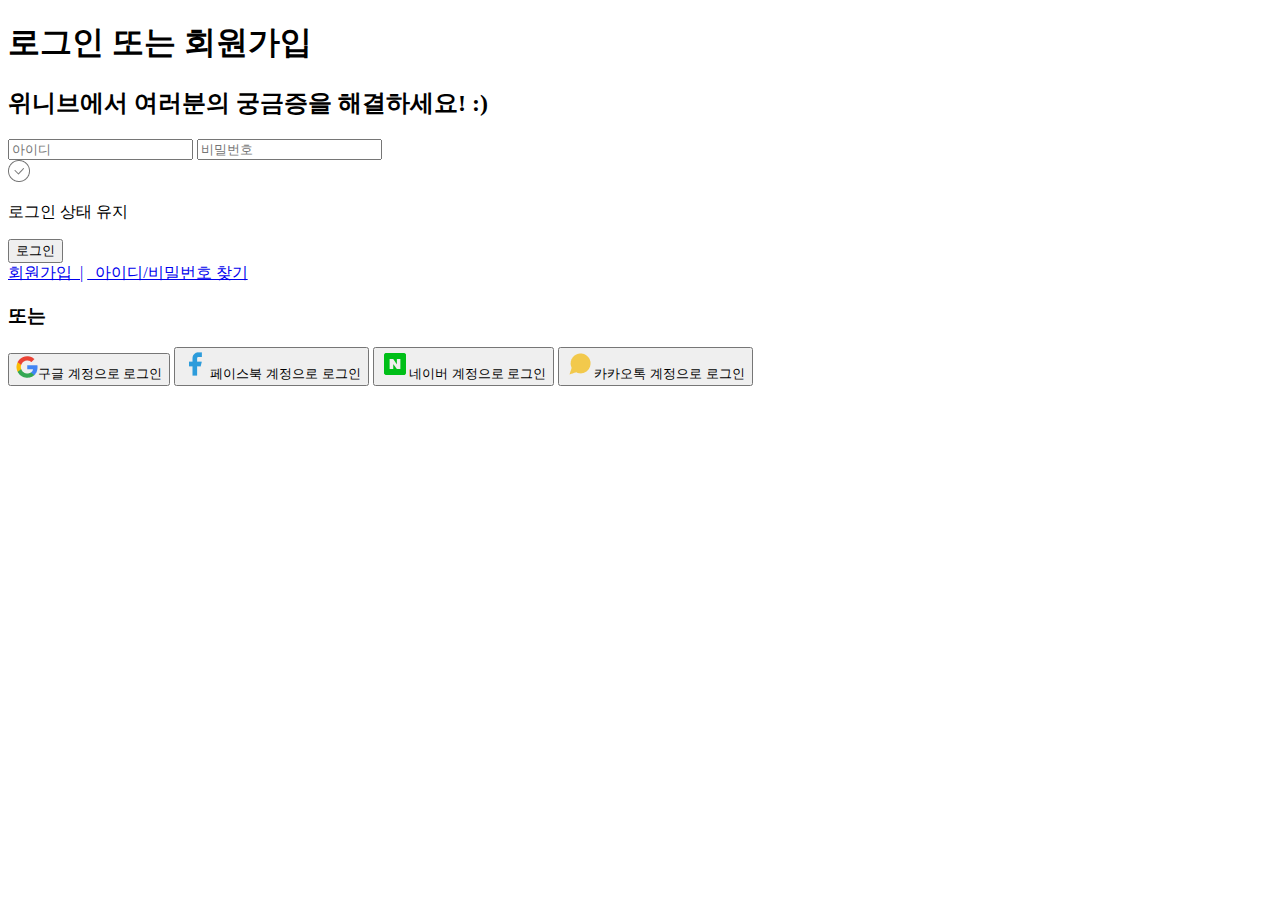
<file: 위니브 회원가입 클론/signup.html>
<!DOCTYPE html>
<html lang="ko">
<head>
    <meta charset="UTF-8">
    <meta http-equiv="X-UA-Compatible" content="IE=edge">
    <meta name="viewport" content="width=device-width, initial-scale=1.0">
    <link rel="stylesheet" href="style.css">
    <title>weniv login mobile 520px</title>
</head>
<body>
    <header>
        <h1 class="login">로그인 또는 회원가입</h1>
        <div class="line"></div>
    </header>
    <section class="main">
        <h2 class="exp"> 위니브에서 여러분의 궁금증을 해결하세요! :)</h2> 
        <input type="text" placeholder="아이디" class="id">
        <input type="password" placeholder="비밀번호" class="pw">
        <div class="login-keep">
            <img src="icon/check-box.png" alt="" class="checkbox">
            <p class="login-keeping">로그인 상태 유지</p>
        </div>
        <button type="submit" class="login-btn"> 로그인 </button>
        <div class="sign_up">
                <a href="#none">회원가입 &nbsp|</a>
                <a href="#none">&nbsp 아이디/비밀번호 찾기</a>
        </div>
    </section>
    <section class="other-log">
        <h3 class="or">또는</h3>
        <button type="button" class="go-btn"> <img src="icon/Group.png" alt="" class="google">구글 계정으로 로그인 </button>
        <button type="button" class="fb-btn"> <img src="icon/facebook.png" alt="" class="facebook">페이스북 계정으로 로그인 </button>
        <button type="button" class="na-btn"> <img src="icon/naver-logo.png" alt="" class="naver">네이버 계정으로 로그인 </button>
        <button type="button" class="ka-btn"> <img src="icon/message-circle.png" alt="" class="kakao">카카오톡 계정으로 로그인 </button>
    </section>
</body>
</html>
</file>
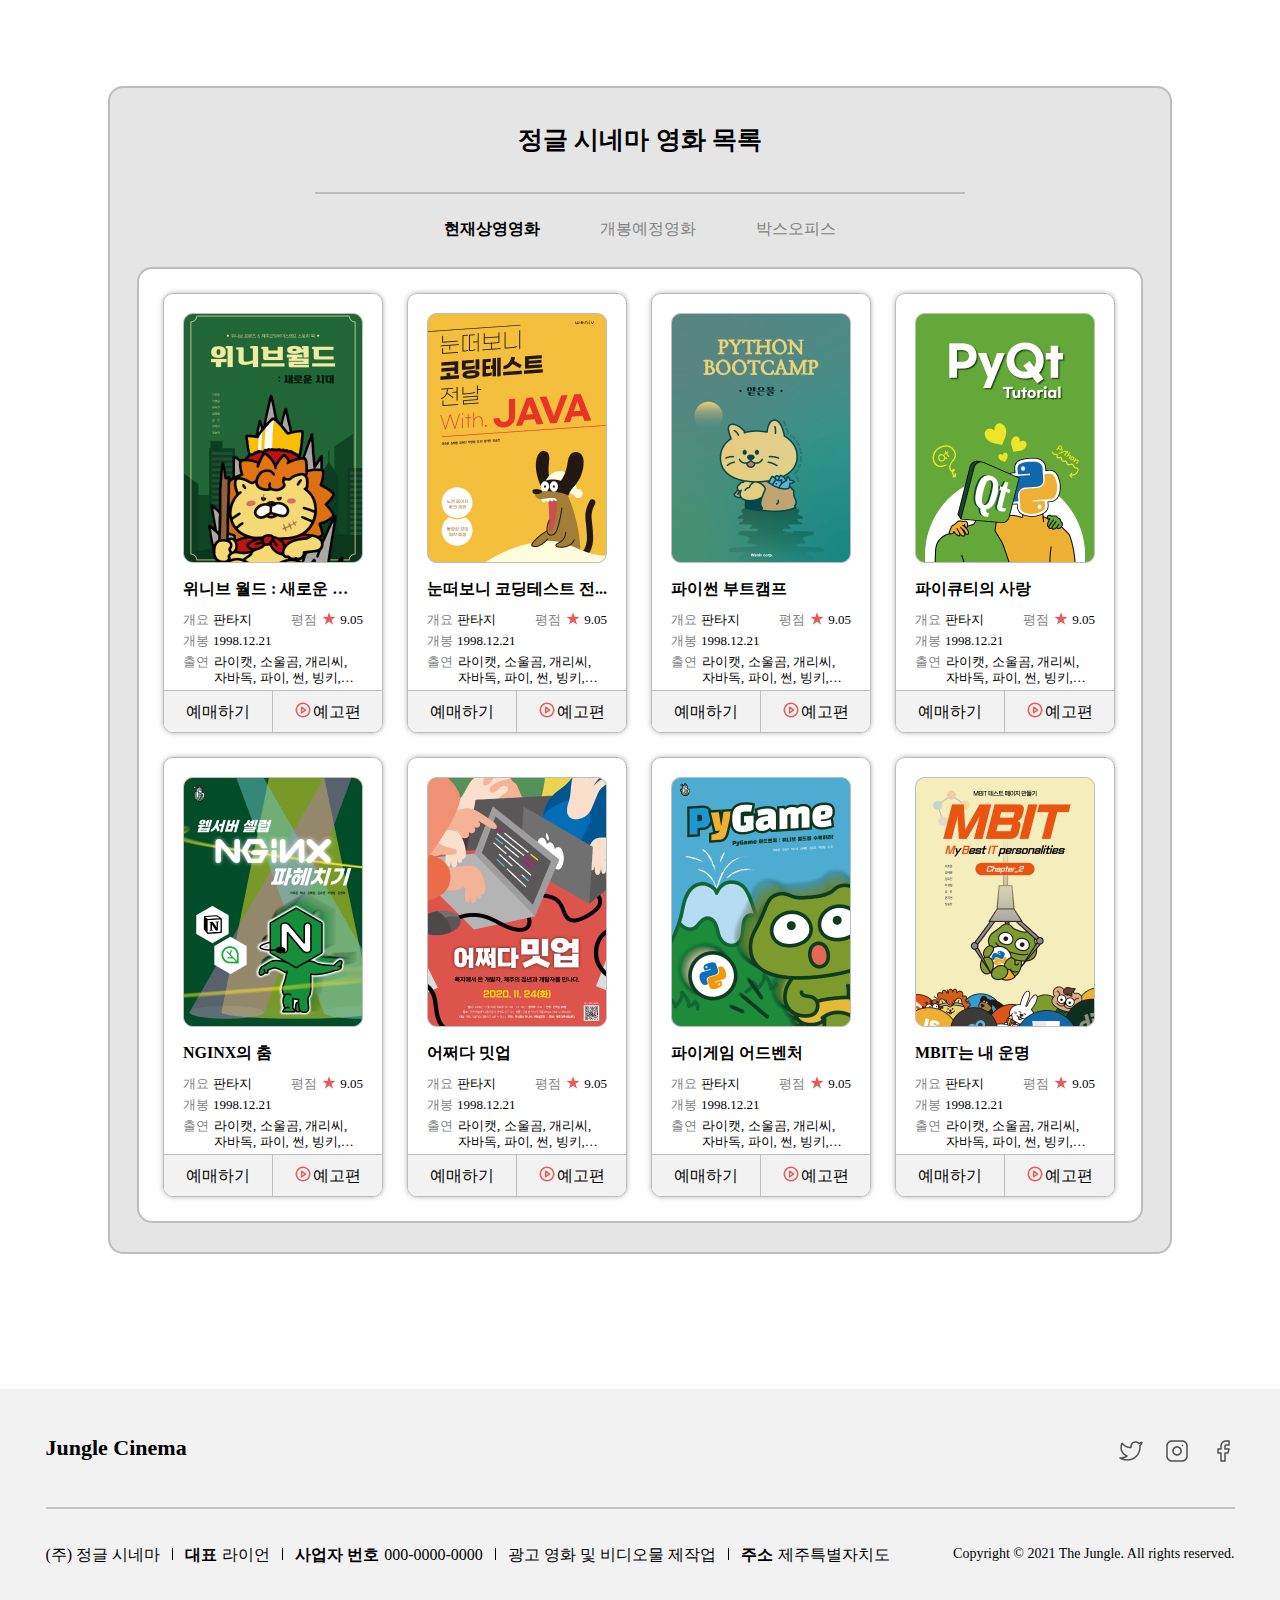
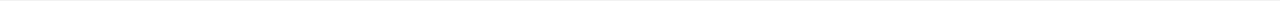
<file: 정글시네마/정글시네마.html>
<!DOCTYPE html>
<html lang="ko">
<head>
    <meta charset="UTF-8">
    <meta http-equiv="X-UA-Compatible" content="IE=edge">
    <meta name="viewport" content="width=device-width, initial-scale=1.0">
    <title>Jungle Cinema</title>
    <link rel="stylesheet" href="src/style/reset.css">
    <link rel="stylesheet" href="src/style/style.css">
</head>
<body>
    <div class="nav-skip">
        <a href="#cont-nav">영화 정보 목록 바로가기</a>
        <a href="#cont-company">회사정보 바로가기</a>
    </div>
    <h1 class="sr-only">정글 시네마</h1>
    <section class="cont-movie">
        <h2 class="tit-cont">정글 시네마 영화 목록</h2>
        <header>
            <h3 class="sr-only">영화 정보 목록</h3>
            <nav id="cont-nav" class="nav-movie">
                <ul class="list-movieNav">
                    <li class="on"><a href="#none" class="link-nav">현재상영영화</a></li>
                    <li><a href="#none" class="link-nav">개봉예정영화</a></li>
                    <li><a href="#none" class="link-nav">박스오피스</a></li>
                </ul>
            </nav>
        </header>

        <section>
            <h3 class="sr-only">현재상영영화 목록</h3>
            <ul class="list-movieInfo">
                <li>
                    <article>
                        <h4 class="sr-only">영화 상세 정보</h4>
                        <a href="#none" class="link-movie">
                            <img src="src/images/movie_weniv.png" alt="위니브 월드 상세 정보 페이지로 이동합니다."></a>
                        <strong class="tit-movie sl-ellipsis">위니브 월드 : 새로운 시대</strong>
                        <dl class="list-info">
                            <div>
                                <dt>개요</dt>
                                <dd>판타지</dd>
                            </div>
                            <div class="item-star">
                                <dt>평점</dt>
                                <dd>9.05</dd>
                            </div>
                            <div>
                                <dt>개봉</dt>
                                <dd>1998.12.21</dd>
                            </div>
                            <div>
                                <dt>출연</dt>
                                <dd class="multi-ellipsis">라이캣, 소울곰, 개리씨, 자바독, 파이, 썬, 빙키, 뮤라</dd>
                            </div>
                        </dl>
                    </article>
                        <a href="#none" class="link-reserv">예매하기</a><a
                         href="#none" class="link-teaser">예고편</a>
                </li>
                <li> <article>
                    <h4 class="sr-only">영화 상세 정보</h4>
                    <a href="#none" class="link-movie">
                        <img src="src/images/movie_java.png" alt="위니브 월드 상세 정보 페이지로 이동합니다."></a>
                    <strong class="tit-movie sl-ellipsis">눈떠보니 코딩테스트 전...</strong>
                    <dl class="list-info">
                        <div>
                            <dt>개요</dt>
                            <dd>판타지</dd>
                        </div>
                        <div class="item-star">
                            <dt>평점</dt>
                            <dd>9.05</dd>
                        </div>
                        <div>
                            <dt>개봉</dt>
                            <dd>1998.12.21</dd>
                        </div>
                        <div>
                            <dt>출연</dt>
                            <dd class="multi-ellipsis">라이캣, 소울곰, 개리씨, 자바독, 파이, 썬, 빙키, 뮤라</dd>
                        </div>
                    </dl>
                </article>
                    <a href="#none" class="link-reserv">예매하기</a><a
                     href="#none" class="link-teaser">예고편</a></li>
                <li> <article>
                    <h4 class="sr-only">영화 상세 정보</h4>
                    <a href="#none" class="link-movie">
                        <img src="src/images/movie_bootcamp.png" alt="위니브 월드 상세 정보 페이지로 이동합니다."></a>
                    <strong class="tit-movie sl-ellipsis">파이썬 부트캠프 </strong>
                    <dl class="list-info">
                        <div>
                            <dt>개요</dt>
                            <dd>판타지</dd>
                        </div>
                        <div class="item-star">
                            <dt>평점</dt>
                            <dd>9.05</dd>
                        </div>
                        <div>
                            <dt>개봉</dt>
                            <dd>1998.12.21</dd>
                        </div>
                        <div>
                            <dt>출연</dt>
                            <dd class="multi-ellipsis">라이캣, 소울곰, 개리씨, 자바독, 파이, 썬, 빙키, 뮤라</dd>
                        </div>
                    </dl>
                </article>
                    <a href="#none" class="link-reserv">예매하기</a><a
                     href="#none" class="link-teaser">예고편</a></li>
                <li> <article>
                    <h4 class="sr-only">영화 상세 정보</h4>
                    <a href="#none" class="link-movie">
                        <img src="src/images/movie_pyqt.png" alt="위니브 월드 상세 정보 페이지로 이동합니다."></a>
                    <strong class="tit-movie sl-ellipsis">파이큐티의 사랑</strong>
                    <dl class="list-info">
                        <div>
                            <dt>개요</dt>
                            <dd>판타지</dd>
                        </div>
                        <div class="item-star">
                            <dt>평점</dt>
                            <dd>9.05</dd>
                        </div>
                        <div>
                            <dt>개봉</dt>
                            <dd>1998.12.21</dd>
                        </div>
                        <div>
                            <dt>출연</dt>
                            <dd class="multi-ellipsis">라이캣, 소울곰, 개리씨, 자바독, 파이, 썬, 빙키, 뮤라</dd>
                        </div>
                    </dl>
                </article>
                    <a href="#none" class="link-reserv">예매하기</a><a
                     href="#none" class="link-teaser">예고편</a></li>
                <li> <article>
                    <h4 class="sr-only">영화 상세 정보</h4>
                    <a href="#none" class="link-movie">
                        <img src="src/images/movie_nginx.png" alt="위니브 월드 상세 정보 페이지로 이동합니다."></a>
                    <strong class="tit-movie sl-ellipsis">NGINX의 춤</strong>
                    <dl class="list-info">
                        <div>
                            <dt>개요</dt>
                            <dd>판타지</dd>
                        </div>
                        <div class="item-star">
                            <dt>평점</dt>
                            <dd>9.05</dd>
                        </div>
                        <div>
                            <dt>개봉</dt>
                            <dd>1998.12.21</dd>
                        </div>
                        <div>
                            <dt>출연</dt>
                            <dd class="multi-ellipsis">라이캣, 소울곰, 개리씨, 자바독, 파이, 썬, 빙키, 뮤라</dd>
                        </div>
                    </dl>
                </article>
                    <a href="#none" class="link-reserv">예매하기</a><a
                     href="#none" class="link-teaser">예고편</a></li>
                <li> <article>
                        <h4 class="sr-only">영화 상세 정보</h4>
                        <a href="#none" class="link-movie">
                            <img src="src/images/movie_meetup.png" alt="위니브 월드 상세 정보 페이지로 이동합니다."></a>
                        <strong class="tit-movie sl-ellipsis">어쩌다 밋업</strong>
                        <dl class="list-info">
                            <div>
                                <dt>개요</dt>
                                <dd>판타지</dd>
                            </div>
                            <div class="item-star">
                                <dt>평점</dt>
                                <dd>9.05</dd>
                            </div>
                            <div>
                                <dt>개봉</dt>
                                <dd>1998.12.21</dd>
                            </div>
                            <div>
                                <dt>출연</dt>
                                <dd class="multi-ellipsis">라이캣, 소울곰, 개리씨, 자바독, 파이, 썬, 빙키, 뮤라</dd>
                            </div>
                        </dl>
                    </article>
                        <a href="#none" class="link-reserv">예매하기</a><a
                         href="#none" class="link-teaser">예고편</a></li>
                <li> <article>
                        <h4 class="sr-only">영화 상세 정보</h4>
                        <a href="#none" class="link-movie">
                            <img src="src/images/movie_pygame.png" alt="위니브 월드 상세 정보 페이지로 이동합니다."></a>
                        <strong class="tit-movie sl-ellipsis">파이게임 어드벤처</strong>
                        <dl class="list-info">
                            <div>
                                <dt>개요</dt>
                                <dd>판타지</dd>
                            </div>
                            <div class="item-star">
                                <dt>평점</dt>
                                <dd>9.05</dd>
                            </div>
                            <div>
                                <dt>개봉</dt>
                                <dd>1998.12.21</dd>
                            </div>
                            <div>
                                <dt>출연</dt>
                                <dd class="multi-ellipsis">라이캣, 소울곰, 개리씨, 자바독, 파이, 썬, 빙키, 뮤라</dd>
                            </div>
                        </dl>
                    </article>
                        <a href="#none" class="link-reserv">예매하기</a><a
                         href="#none" class="link-teaser">예고편</a></li>
                <li> <article>
                        <h4 class="sr-only">영화 상세 정보</h4>
                        <a href="#none" class="link-movie">
                            <img src="src/images/movie_mbti.png" alt="위니브 월드 상세 정보 페이지로 이동합니다."></a>
                        <strong class="tit-movie sl-ellipsis">MBIT는 내 운명</strong>
                        <dl class="list-info">
                            <div>
                                <dt>개요</dt>
                                <dd>판타지</dd>
                            </div>
                            <div class="item-star">
                                <dt>평점</dt>
                                <dd>9.05</dd>
                            </div>
                            <div>
                                <dt>개봉</dt>
                                <dd>1998.12.21</dd>
                            </div>
                            <div>
                                <dt>출연</dt>
                                <dd class="multi-ellipsis">라이캣, 소울곰, 개리씨, 자바독, 파이, 썬, 빙키, 뮤라</dd>
                            </div>
                        </dl>
                    </article>
                        <a href="#none" class="link-reserv">예매하기</a><a
                         href="#none" class="link-teaser">예고편</a></li>
            </ul>
        </section>
    </section>
    <footer id="cont-company" class="cont-company">
        <section class="cont-coInfo">
            <h2 class="sr-only">기업정보</h2>
            <strong class="tit-company">Jungle Cinema</strong> 
            <dl class="list-coInfo">
                <dt class="sr-only">회사명</dt>
                <dd>(주) 정글 시네마</dd>
                <dt>대표</dt>
                <dd>라이언</dd>
                <dt>사업자 번호</dt>
                <dd>000-0000-0000</dd>
                <dt class="sr-only">업종</dt>
                <dd>광고 영화 및 비디오물 제작업</dd>
                <dt>주소</dt>
                <dd>제주특별자치도</dd>
            </dl>
            <em class="sr-only">링크목록</em>
           <ul class="list-sns">
                <li><a href="#none" class="link-facebook">facebook</a></li>
                <li><a href="#none" class="link-twitter">twitter</a></li>
                <li><a href="#none" class="link-insta">instagram</a></li>
           </ul>
            <small class="txt-copy">Copyright &copy; 2021 The Jungle. All rights reserved.</small>
        </section>
    </footer>   
</body>
</html>
</file>
<file:  쿨찐 테스트 만들기/style.css>
* {
    font-family: 'Noto Sans KR', sans-serif;
}

.landing {
    background: #0D6EFD;
    height: 70vh;
    display: flex;
    flex-direction: column;
    justify-content: center;
    align-items: center;
    text-align: center;
    color: #fff;
    min-height: 500px;
}

.landing h1  {
    font-size: 40px;
    font-weight: 700;
    border-top: 2px solid;
    border-bottom: 2px solid;
    padding-bottom: 4px;
}

.landing p {
    margin-bottom: 2px;
}

footer {
    background: #E8EEF4;
    height: 30vh;
    color: #7c8081;
    display: flex;
    justify-content: center;
    align-items: center;
    flex-direction: column;
}

/* test.html */
.header {
    background: #0D6EFD;
    height: 10vh;
    min-height: 60px;
    display: flex;
    flex-direction: column;
    justify-content: center;
    align-items: center;
    text-align: center;
    color: #fff;
}

.header h1 {
    font-size: 40px;
    font-weight: 400;
    border-top: 2px solid;
    border-bottom: 2px solid;
    padding-bottom: 4px;
}

.question {
    display: flex;
    flex-direction: column;
    justify-content: center;
    align-items: center;
    border-bottom: 1px solid #eee;
    padding: 50px 0;
    text-align: center;
}
.questions h2 {
    font-weight: 700;
}

.question p {
    text-align: center;
    width: 80%;
}

/* result.css */

.result {
    display: flex;
    flex-direction: column;
    justify-content: center;
    align-items: center;
    text-align: center;
    padding: 50px 0;
}

.result img {
    max-width: 500px;
    width: 80%;
}

span {
    display: none;
}
</file>
<file: 세렝게티 mbti test/style.css>
article {
    display: flex;
    flex-direction: column;
}

.question {
    display: none;
}

.result {
    display: none;
}

#img {
    width: 300px;
    height: 300px;
    margin: 0 auto;
}
</file>
<file: 위니브 회원가입 클론/수업 때 만든 모달/style/style_module.css>
.btn-login{
    width:100%;
    padding:17px 0 15px;
    font-weight: bold;
    font-size: 22px;
    line-height: 28px;
    background-color: #2F80ED;
    border-radius: 5px;
    border:none;
    color:#fff;
    cursor: pointer;
}

.btn-close{
    width:16px;
    height:16px;
    background-color: #fff;
    border:none;
    cursor: pointer;
}

.module-inp .inp-login{
    display: block;
    width:100%;
    padding:15px 0 15px 16px;
    border: 1px solid #C4C4C4;
    box-sizing: border-box;
    border-radius: 5px;
    font-weight: 500;
    font-size: 16px;
    line-height: 20px;
}
.module-inp.module-inp-id.error .inp-login{
    border:2px solid #F4492E;
}

.module-inp .inp-error{
    display: none;
    margin:6px 0 0 4px;
    font-size: 14px;
    line-height: 18px;
    color: #F4492E;
}

.module-inp.error .inp-error{
    display: block;
}

.module-inp + .module-inp{
    margin-top:10px;
}

.link-sns-login{
    display: block;
    padding:15px 0 16px;
    font-weight: 500;
    font-size: 16px;
    line-height: 20px;
    color: #767676;
    text-decoration: none;
    text-align: center;
    border: 1px solid #767676;
    box-sizing: border-box;
    border-radius: 5px;
    text-indent: -16px;
}


.link-sns-login::before{
    display: block;
    content:"";
    float:left;
    width:22px;
    height:22px;
    margin-left:16px;
    background-image:url("../images-login/icon_google.png");
}

.link-sns-login.icon-naver{
    border-color:#00BF18;
}

.link-sns-login.icon-naver::before{
    background-image:url("../images-login/icon_naver.png");
}
.link-sns-login.icon-facebook{
    border-color:#2D9CDB;
}

.link-sns-login.icon-facebook::before{
    /* background-image:url("../images-login/icon_facebook.png");
    background-repeat:no-repeat;
    background-position: center; */
    background:url("../images-login/icon_facebook.png") center no-repeat;
}
.link-sns-login.icon-kakao{
    border-color:#F2C94C;
}

.link-sns-login.icon-kakao::before{
    background-image:url("../images-login/icon_kakao.png");
}
</file>
<file: 위니브 회원가입 클론/style.css>
@media screen and (max-width:520px) {
        
    body {
        border-style: none;
    }
    a {
        text-decoration: none;
        color: #767676;
    }
    button {
        padding: 0;
    }
        
    header .login {
        width: 144px;
        height: 20px;
        font-size: 16px;
        line-height: 20px;
        margin: 20px auto;
        font-weight: 500;
    }
    header .line{
        width: 520px;
        height: 1px;
        background-color: #C4C4C4;
    }

    .main .exp {
        width: 369px;
        height: 24px;
        font-size: 20px;
        font-weight: 500;
        line-height: 24px;
        margin-top: 26px;
        margin-left: 24px;
        margin-bottom: 0;
    }
    .main input {
        width: 472px;
        height: 50px;
        margin-left: 24px;
        margin-top: 24px;
        border-radius: 5px;
        border-style: none;
        border: 1px solid #C4C4C4;
        margin-bottom: -10px;

    }
    .main input .id {
        margin-bottom: 10px;
    }
    .main input::placeholder{
        padding: 15px 16px;
        font-size: 16px;
        font-weight: 400;
    }
    .main .login-keep {
        display: flex;
        align-items: center;
        margin-top: 17px;
        margin-left: 24px;
        font-size: 16px;
        line-height: 20px;
        color: #767676;
    }
    .main .login-keep .checkbox {
        width: 22px;
        height: 22px;
        margin-right: 8px;
    }
    .main .login-keep .checkbox:hover {
        background: blue;
    }
    .main .login-btn {
        width: 472px;
        height: 50px;
        background: #2F80ED;
        color: #FFFFFF;
        font-size: 18px;
        line-height: 22px;
        font-weight: 700;
        border-radius: 5px;
        border-style: none;
        margin: auto 24px;
    }
    .main .sign_up  {
        font-size: 14px;
        font-weight: 400;
        margin-top: 20px;
        margin-left: 157px;
        text-decoration: none;
    }
    .other-log .or {
        font-size: 14px;
        font-weight: 400;
        color: #C4C4C4;
        display: flex;
        justify-content: center;
        margin-top: 30px;
    }
    .other-log .or::before{
        display: block;
        content: '';
        width: 210px;
        height: 1px;
        background-color: #C4C4C4;
        margin-left: 24px;
        margin-right: 13px;
        margin-top: 8px;
    }
    .other-log .or::after{
        display: block;
        content: '';
        width: 210px;
        height: 1px;
        background-color: #C4C4C4;
        margin-top: 8px;
        margin-left: 13px; 
    }
    .other-log .go-btn ,.fb-btn, .na-btn, .ka-btn {
        width: 472px;
        height: 50px;
        border-radius: 5px;
        border: 1px solid #767676;
        margin: 10px 24px 0;
        font-size: 16px;
        line-height: 20px;
        color: #767676;
        background: none;
        position: relative;
    }
    .fb-btn {
        border: 1px solid #2D9CDB;
    }
    .na-btn {
        border: 1px solid #00BF18;
    }
    .ka-btn {
        border: 1px solid #F2C94C;
    }
    .other-log .go-btn .google {
        position: absolute;
        left: 16px;
        top: 14px;
    }
    .other-log .fb-btn .facebook, .other-log .na-btn .naver , .other-log .ka-btn .kakao {
        position: absolute;
        left: 15px;
        top: 10px;
    }        
}
</file>
<file: 정글시네마/src/style/style.css>
@charset "utf-8";

/* util */
.sr-only {
    position: absolute;
    left: -9999px;
    top: auto;
    width: 1px;
    height: 1px;
    overflow: hidden;
}

/* 한줄 말줄임 */
.sl-ellipsis {
    display: block;
    white-space: nowrap;
    overflow: hidden;
    text-overflow: ellipsis;
}

/* 두 줄 말줄임 */
.multi-ellipsis {
    overflow: hidden;
    display: -webkit-box;
    -webkit-line-clamp: 2;
    -webkit-box-orient: vertical;
    padding-bottom: 3px;
}
/* 스킵네비게이션 */
.nav-skip a {
    position: absolute;
    top: -200px;
    left: 0;
    width: 160px;
    line-height: 30px;
    border: 1px solid #fff;
    color: #fff;
    background: #333;
    text-align: center;
}
.nav-skip a:active, .nav-skip a:focus {
    top: 0;
}

/* style */
.cont-movie {
    width: 1006px;
    margin: 86px auto 0;
    padding: 0 27px 29px;
    border: 2px solid #BDBDBD;
    border-radius: 15px;
    background: #E5E5E5;
}

.cont-movie .tit-cont {
    font-weight: 700;
    font-size: 25px;
    text-align: center;
    line-height: 28px;
    padding: 38px 0;
}

.cont-movie .nav-movie {
    text-align: center;
}

.cont-movie .nav-movie::before {
    display: block;
    content: "";
    width: 650px;
    height: 2px;
    background: #BDBDBD;
    margin: 0 auto;
}

.cont-movie .list-movieNav {
    display: inline-block;
    margin: 27px 0;
}

.cont-movie .list-movieNav li {
    float: left;
}

.cont-movie .list-movieNav li + li {
    margin-left: 60px;
}

.cont-movie .list-movieNav .link-nav {
    color: #828282;
}

.cont-movie .list-movieNav .on .link-nav{
    color: #000;
    font-weight: bold;
}

/* 콘텐츠 스타일 */
.cont-movie .list-movieInfo {
    overflow: hidden;
    padding: 0 12px 24px 12px;
    border: 2px solid #BDBDBD;
    border-radius: 15px;
    background: #fff;
}

.cont-movie .list-movieInfo .tit-movie {
    font-weight: bold;
    line-height: 23px;
}

.cont-movie .list-movieInfo li {
    overflow: hidden;
    float: left;
    border: 1px solid #BDBDBD;
    border-radius: 10px;
    box-shadow: 0 0 5px rgba(0, 0, 0, 0.3);
    margin: 24px 12px 0;
}

.cont-movie .list-movieInfo li > a[class^="link"] {
    display: inline-block;
    width: 50%;
    text-align: center;
    height: 41px;
    line-height: 41px;
    background: #F2F2F2;
    border-top: 1px solid #BDBDBD;
}

.cont-movie .list-movieInfo li .link-reserv::after {
    /* display: inline-block; */
    float: right;
    content: "";
    width: 1px;
    height: 100%;
    background: #BDBDBD;
}

.cont-movie .list-movieInfo li .link-teaser::before {
    display: inline-block;
    content: "";
    width: 16px;
    height: 16px;
    background: url('../images/btn_play.png');
    vertical-align: top;
    margin: 11px 2px 0 0;
}

.cont-movie .list-movieInfo .link-movie {
    display: block;
    margin-bottom: 11px;
}

.list-movieInfo .list-info {
    margin-top: 12px;
}

.list-movieInfo article {
    width: 180px;
    padding: 19px 19px 0 19px;
}

.list-movieInfo .list-info dt, .list-movieInfo .list-info dd {
    display: inline-block;
    font-size: 13px;
    vertical-align: top;
    line-height: 1.2;
}

.list-movieInfo .list-info dt {
    font-weight: lighter;
    color: #828282;
}

.list-movieInfo .list-info .multi-ellipsis {
    width: 140px;
    height: 28px;
    float: right;
    display: -webkit-box;
    margin-left: 5px;
}

.list-movieInfo .list-info .item-star {
    float:right
}

.list-movieInfo .list-info .item-star dt::after {
    display: inline-block;
    content: "";
    width: 14px;
    height: 13px;
    margin-left: 5px;
    background: url("../images/star.png");
    vertical-align: top;
}

.list-movieInfo .list-info div {
    display: inline-block;
    margin-bottom: 5px;
}

/* 푸터 스타일 */
.cont-company {
    background: #F2F2F2;
    margin-top: 135px;
}

.cont-company .cont-coInfo {
    position: relative;
    overflow: hidden;
    width: 1189px;
    margin: 0 auto;
}

.cont-coInfo .tit-company {
    display: block;
    font-size: 22px;
    height: 118px;
    line-height: 118px;
    border-bottom: 2px solid #C4C4C4;
    font-weight: 700;
}

.cont-coInfo .list-coInfo {
    float: left;
    margin: 38px 0;
}

.cont-coInfo .list-coInfo dt, .cont-coInfo .list-coInfo dd {
    display: inline-block;
    float: left;
}

.cont-company .list-coInfo dt {
    font-weight: 700;
    margin-right: 5px;
}

.cont-company .list-coInfo dd {
    font-weight: 400;
}

.cont-company .list-coInfo dd::after {
    display: inline-block;
    content: "";
    width: 1px;
    height: 12px;
    margin: 0 12px;
    background: #000;
}

.cont-company .list-coInfo dd:last-child::after {
    display: none;
}

.cont-company .list-sns {
    position: absolute;
    top: 50px;
    right: 0;
}

.cont-company .list-sns li {
    float: left;
    margin-left: 22px;
}

.cont-company .list-sns a[class^="link"]{
    display: inline-block;
    width: 24px;
    height: 24px;
    font-size: 1px;
    text-indent: -9999px;
    overflow: hidden;
}

.cont-company .list-sns .link-twitter {
    background: url("../images/instagram.png");
}

.cont-company .list-sns .link-insta {
    background: url("../images/facebook.png");
}

.cont-company .list-sns .link-facebook {
    background: url("../images/twitter.png");
}

.cont-company .txt-copy {
    float: right;
    font-size: 14px;
    margin-top: 38px;
}
</file>
